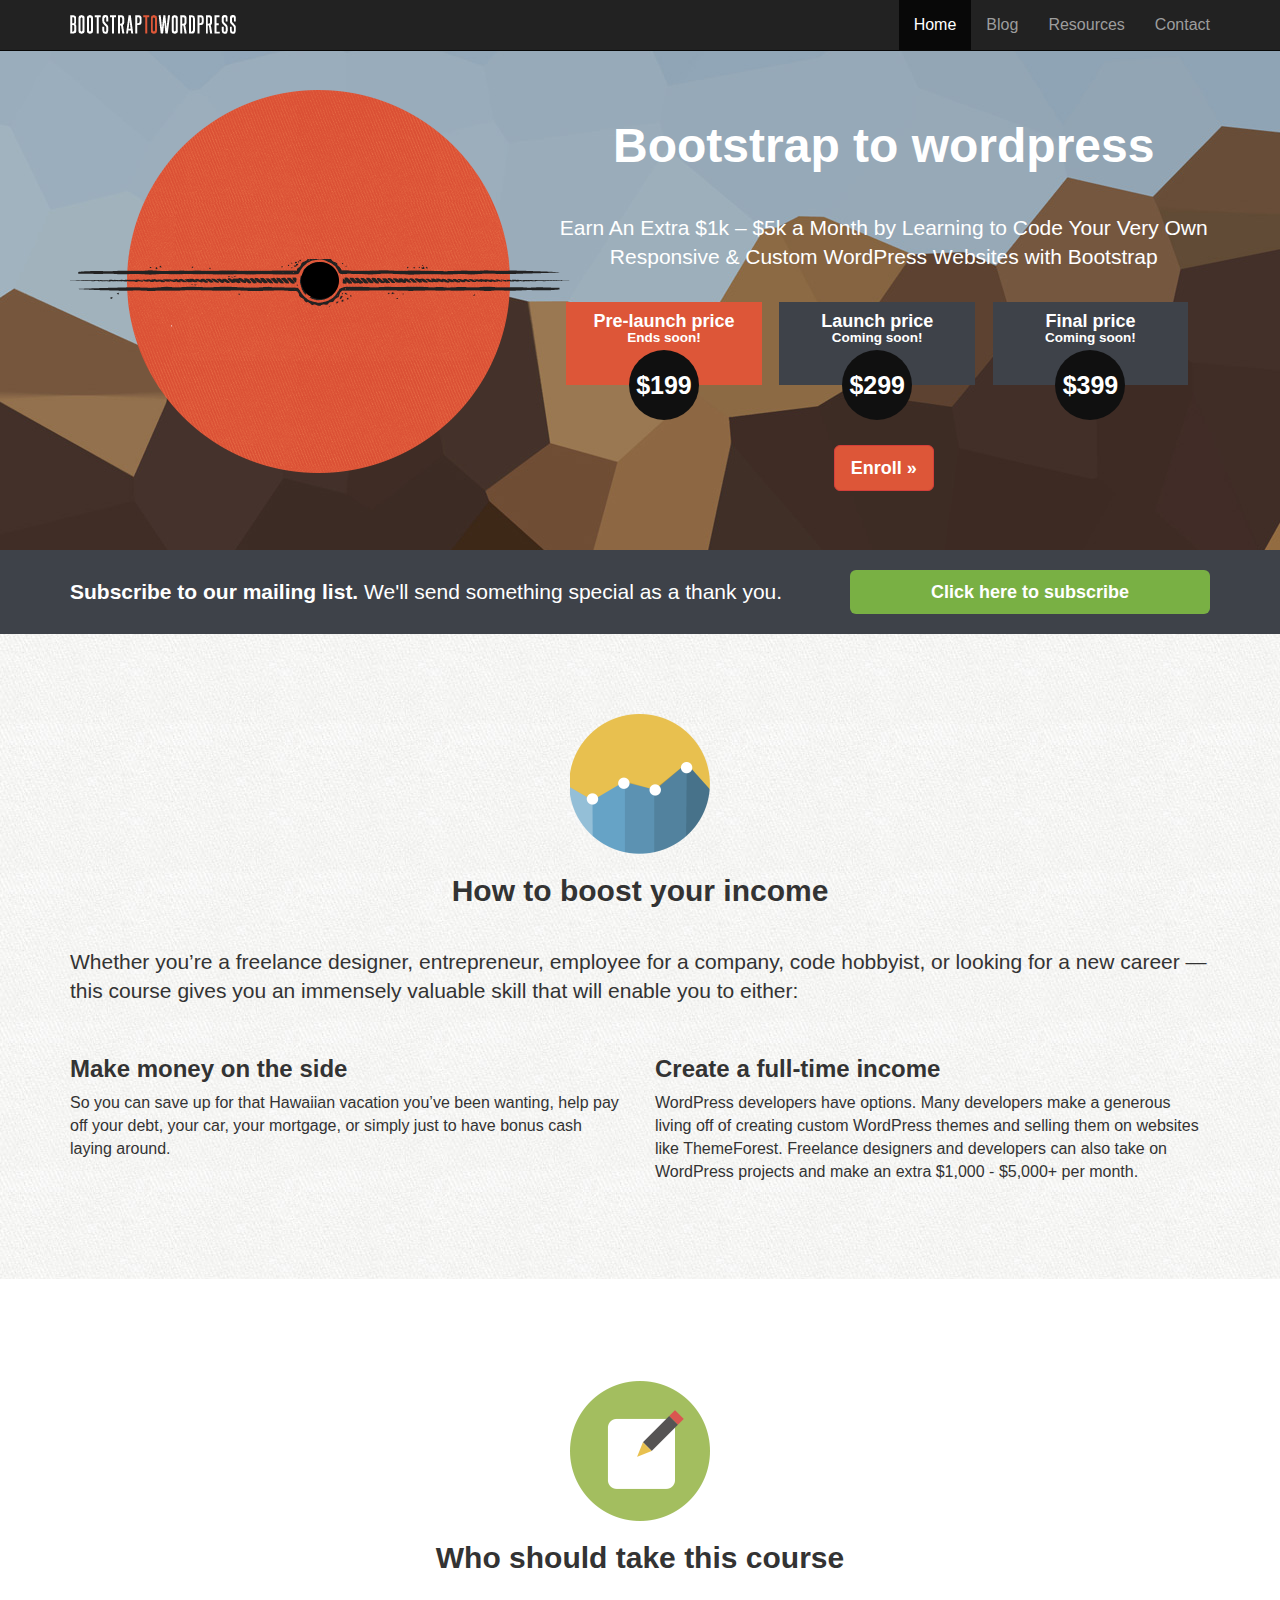
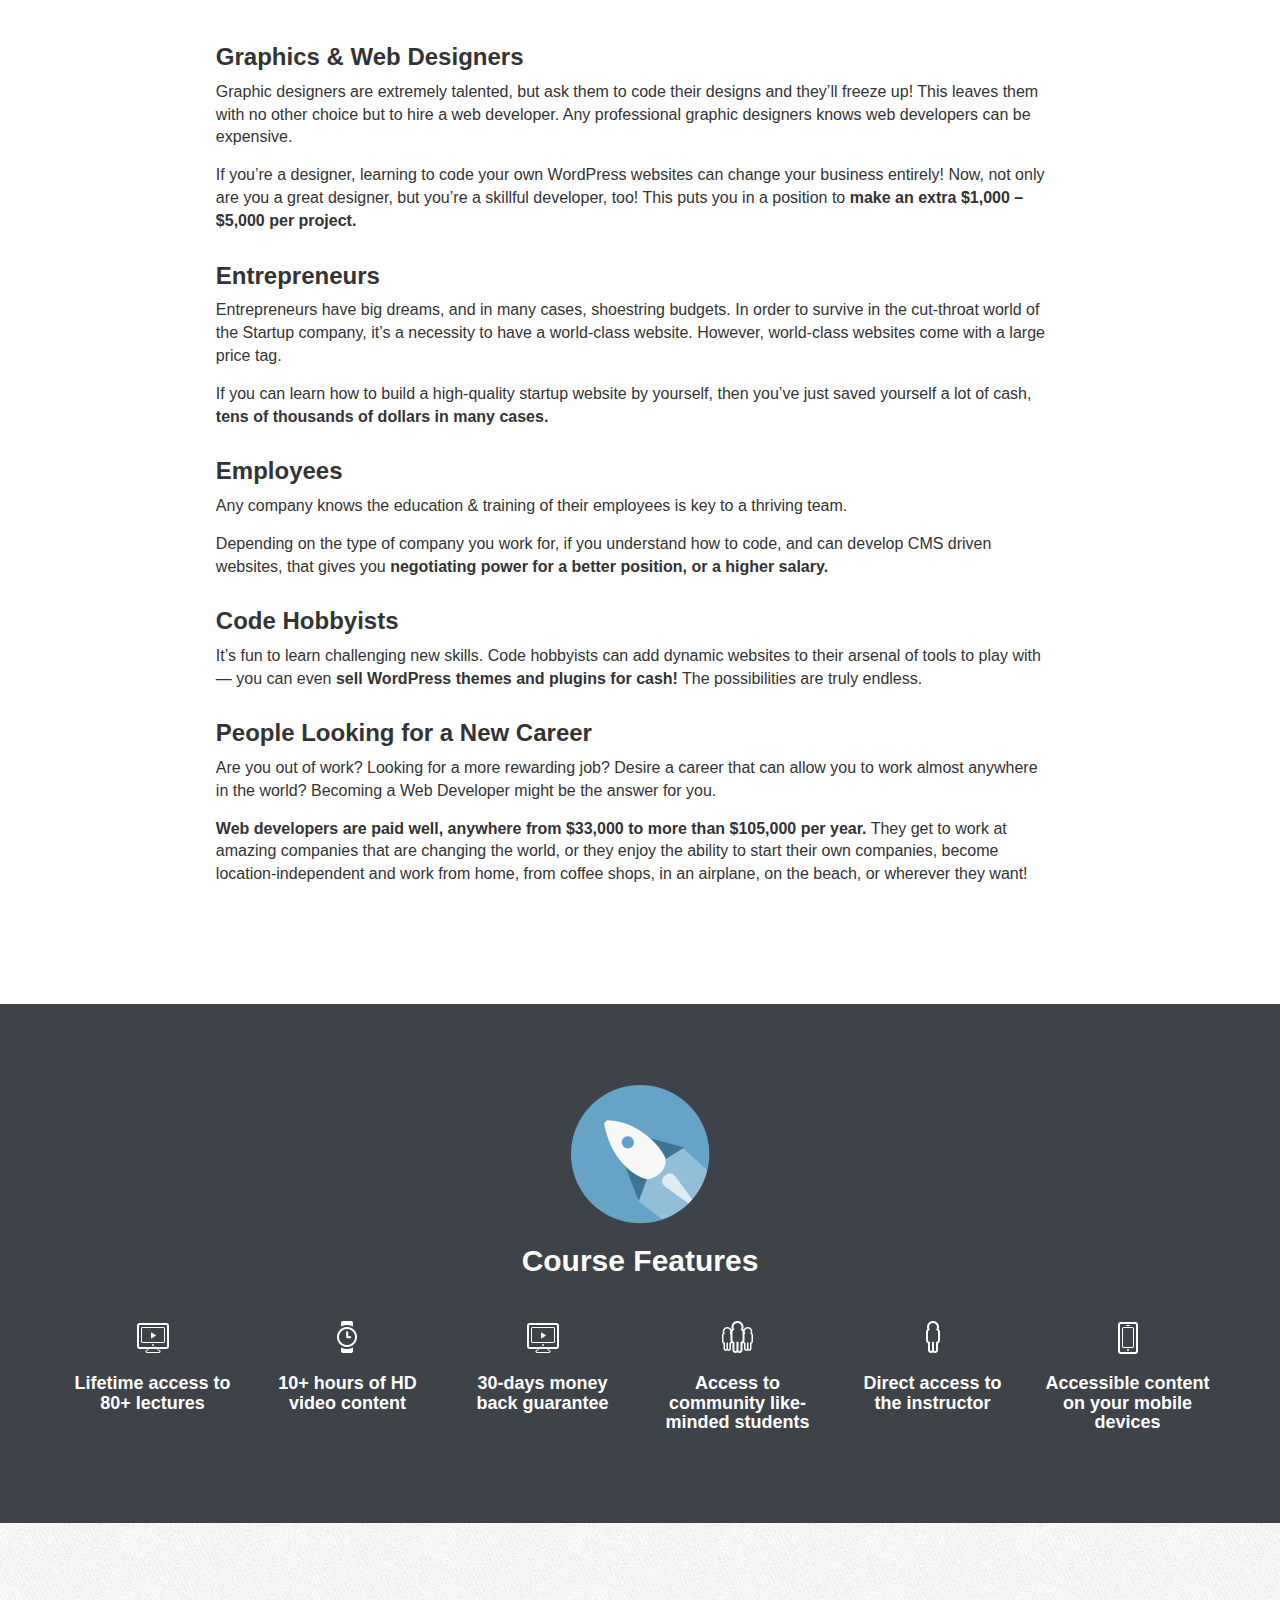
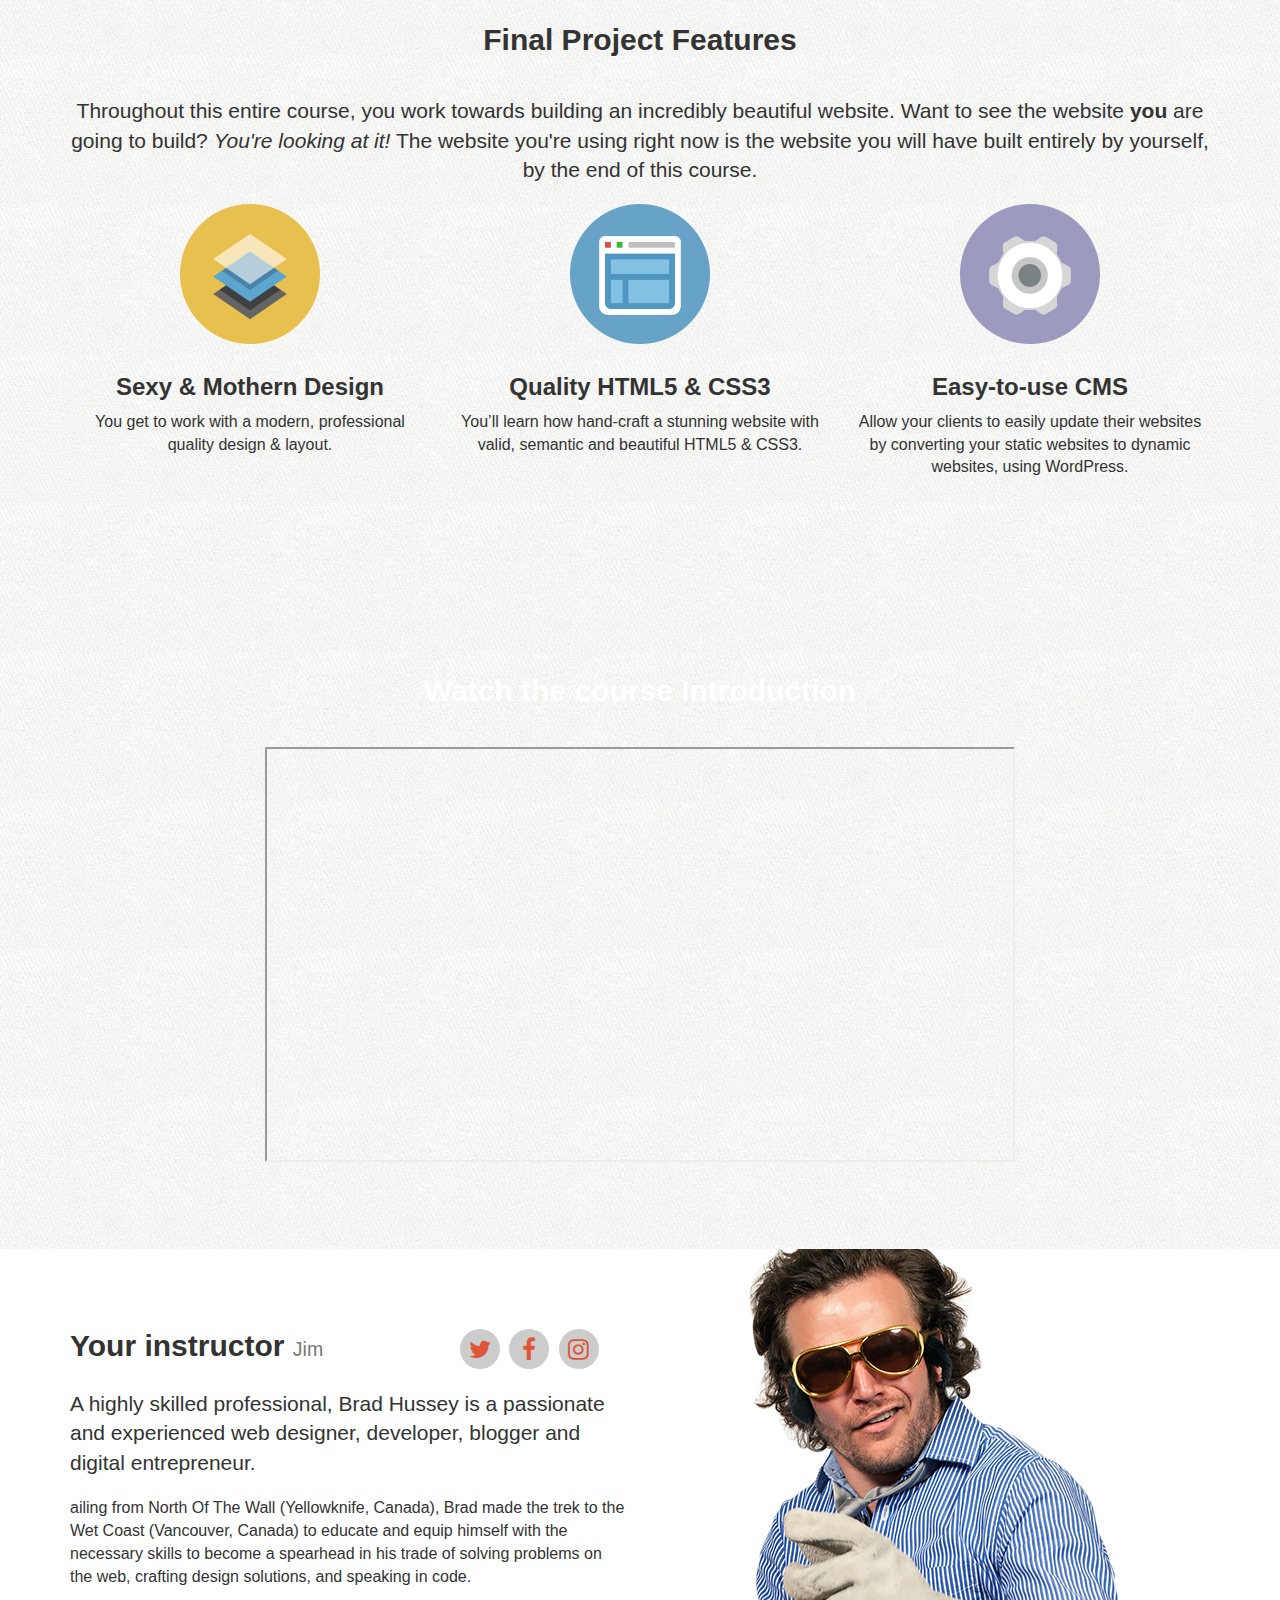
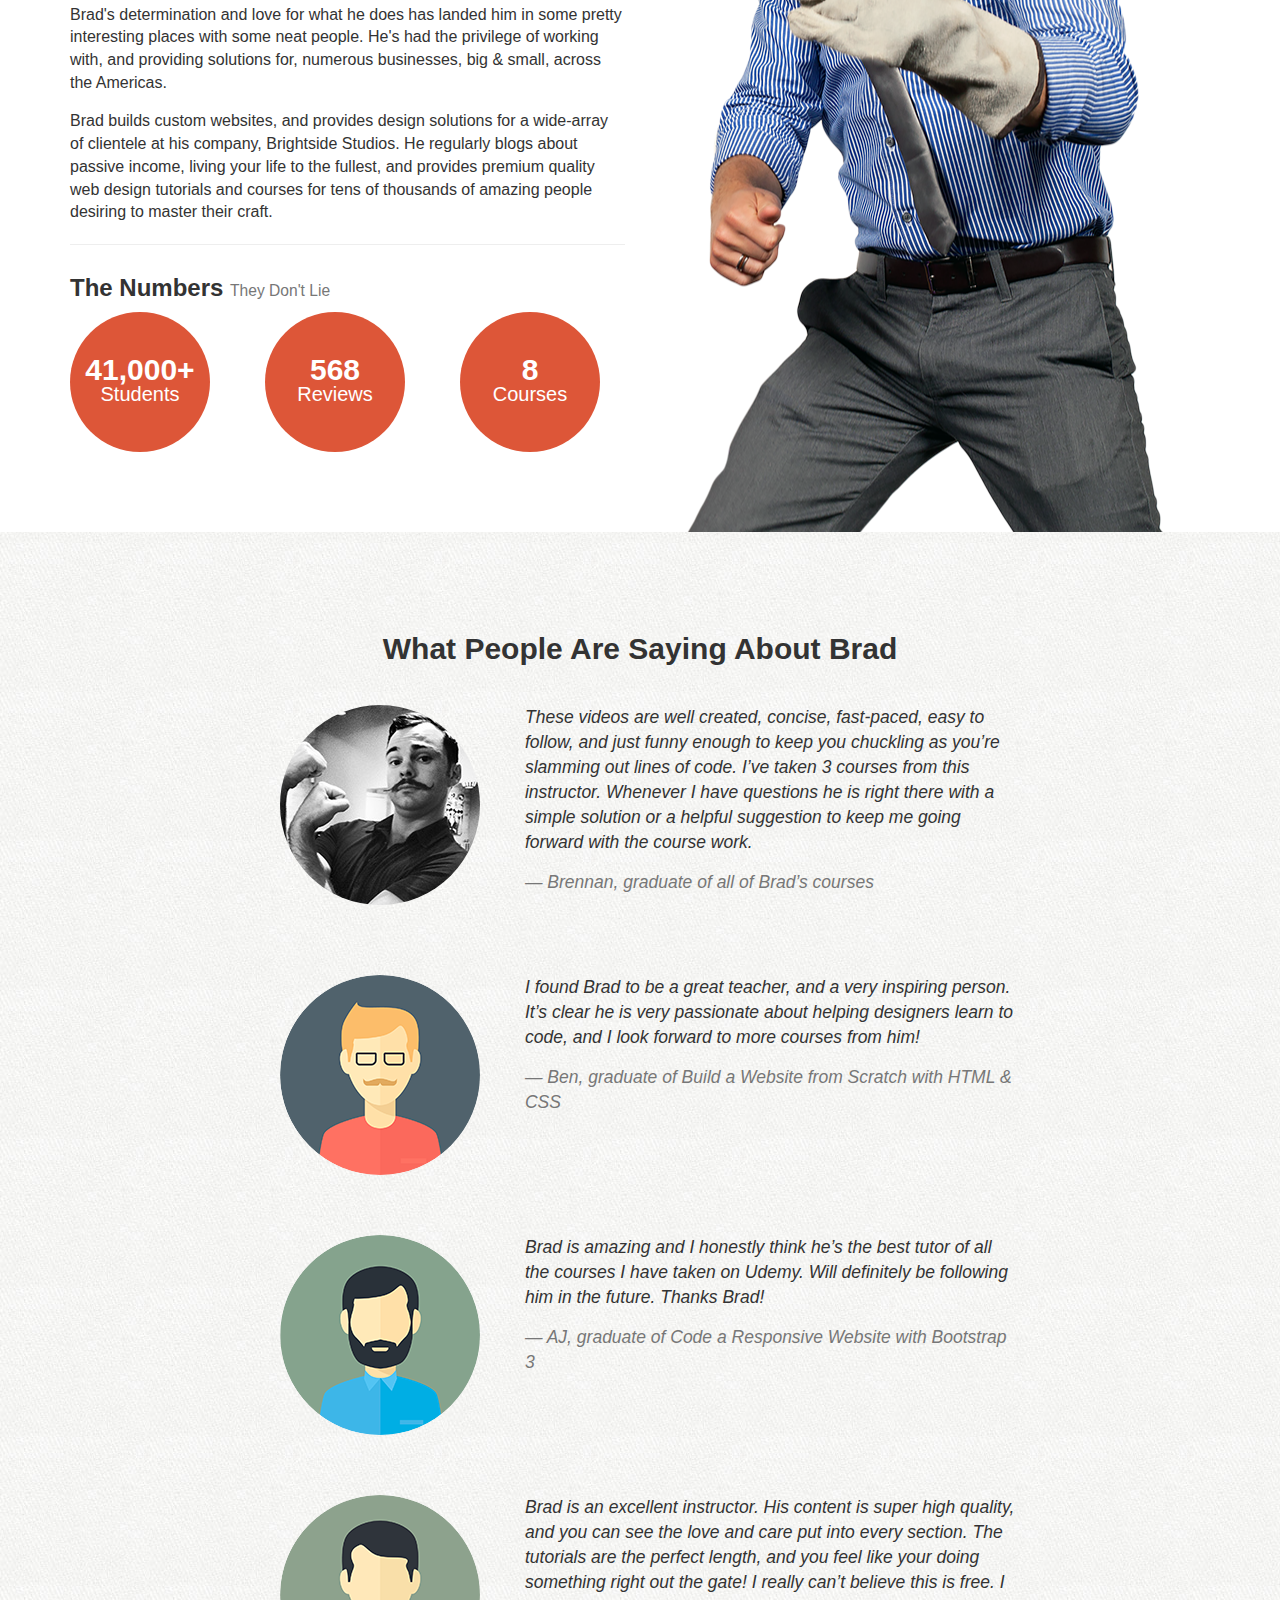
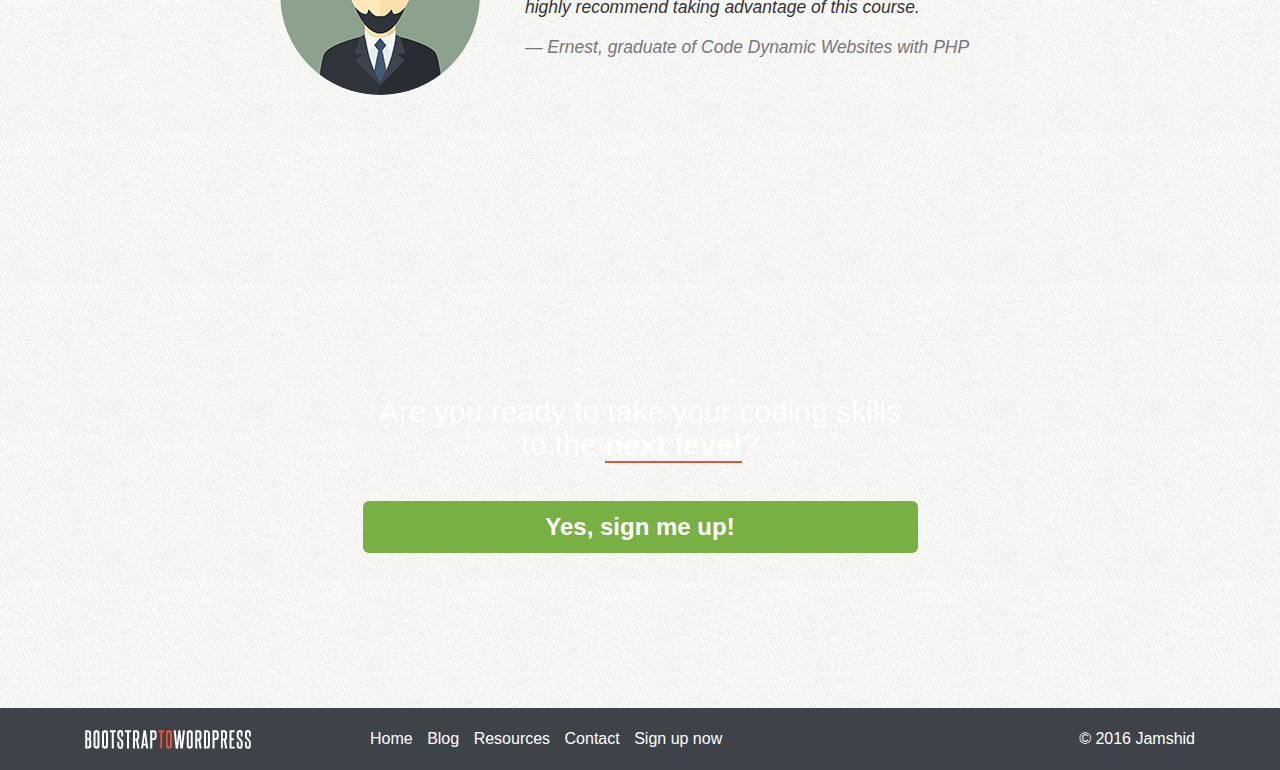
<file: index.html>
<!DOCTYPE html>
<html lang="en">
<head>
	<meta charset="UTF-8">
	<meta http-equiv="Content-Type" content="text/html; charset=UTF-8">
	<meta name="description" content="">
	<meta name="author" content="">
	<link rel="icon" href="img/favicon.ico">
	<title>Bootstrap to Wordpress</title>
	<link rel="stylesheet" href="assets/css/bootstrap.min.css">
	<link rel="stylesheet" href="assets/css/font-awesome.min.css">
	<link rel="stylesheet" href="assets/css/custom.css">

	<!-- HTML5 shim and Respond.js for IE8 support of HTML5 elements and media queries -->
    <!-- WARNING: Respond.js doesn't work if you view the page via file:// -->
    <!--[if lt IE 9]>
      <script src="https://oss.maxcdn.com/html5shiv/3.7.3/html5shiv.min.js"></script>
      <script src="https://oss.maxcdn.com/respond/1.4.2/respond.min.js"></script>
    <![endif]-->

</head>
<body>
	
	<header class="site-header" role="banner">    <!-- ========== HEADER =========================== -->
		<div class="navbar-wrapper"> 
			<div class="navbar navbar-inverse navbar-fixed-top" role="navigation">
				<div class="container">
					<div class="navbar-header">
						<button type="button" class="navbar-toggle" data-toggle="collapse" data-target=".navbar-collapse">
							<span class="sr-only">Toggle navigation</span>
							<span class="icon-bar"></span>
							<span class="icon-bar"></span>
							<span class="icon-bar"></span>
						</button>
						<a class="navbar-brand" href="/"><img src="assets/img/logo.png" alt="bootstrap to wordpress"></a>
					</div>  <!-- NAVBAR-HEADER -->
					<div class="navbar-collapse collapse">
						<ul class="nav navbar-nav navbar-right">
							<li class="active"><a href="/">Home</a></li>
							<li><a href="blog.html">Blog</a></li>
							<li><a href="resources.html">Resources</a></li>
							<li><a href="contact.html">Contact</a></li>
						</ul>  <!-- NAV -->
					</div>  <!-- NAVBAR-COLLAPSE -->
				</div>  <!-- CONTAINER -->
			</div>  <!-- NAVBAR -->
		</div> <!-- NAVBAR WRAPPER -->
	</header>  <!-- ========== HEADER ======= -->
		

	<section id="hero" data-type="background" data-speed="5">  <!-- ======== HERO ============================ -->
		<article>
			<div class="container clearfix">
				<div class="row">
					<div class="col-sm-5">
						<img src="assets/img/logo-badge.png" alt="bootstrap to wordpress" class="logo">
					</div>
					<div class="col-sm-7 hero-text">
						<h1>Bootstrap to wordpress</h1>
						<p class="lead">Earn An Extra $1k – $5k a Month by Learning to Code Your Very Own Responsive &amp; Custom WordPress Websites with Bootstrap</p>
						<div id="price-timeline">
							<div class="price active">
								<h4>Pre-launch price <small>Ends soon!</small></h4>
								<span>$199</span>
							</div>
							<div class="price">
								<h4>Launch price <small>Coming soon!</small></h4>
								<span>$299</span>
							</div>
							<div class="price">
								<h4>Final price <small>Coming soon!</small></h4>
								<span>$399</span>
							</div>
						</div> <!-- PRICE-TIMELINE -->
						<p><a class="btn btn-lg btn-danger" href="/" role="button">Enroll &raquo;</a></p>
					</div>
				</div>  <!-- ROW -->
			</div> <!-- CONTAINER -->
		</article>
	</section>  <!-- ======== HERO ========== -->

	<section id="optin">
		<div class="container">
			<div class="row">
				<div class="col-sm-8">
					<p class="lead"><strong>Subscribe to our mailing list.</strong> We'll send something special as a thank you.</p>
				</div>
				<div class="col-sm-4">
					<button class="btn btn-success btn-lg btn-block" data-toggle="modal" data-target="#myModal">Click here to subscribe</button>
				</div>
			</div>  <!-- ROW -->
		</div> <!-- CONTAINER -->
	</section>  <!-- ======== OPT IN SECTION ================== -->

	<section id="boost-income">
		<div class="container">
			<div class="section-header">
				<img src="assets/img/icon-boost.png" alt="chart">
				<h2>How to boost your income</h2>
			</div>  <!-- SECTION-HEADER -->
			<p class="lead">Whether you&rsquo;re a freelance designer, entrepreneur, employee for a company, code hobbyist, or looking for a new career &mdash; this course gives you an immensely valuable skill that will enable you to either:</p>
			<div class="row">
				<div class="col-sm-6">
					<h3>Make money on the side</h3>
					<p>So you can save up for that Hawaiian vacation you’ve been wanting, help pay off your debt, your car, your mortgage, or simply just to have bonus cash laying around.</p>
				</div>
				<div class="col-sm-6">
					<h3>Create a full-time income</h3>
					<p>WordPress developers have options. Many developers make a generous living off of creating custom WordPress themes and selling them on websites like ThemeForest. Freelance designers and developers can also take on WordPress projects and make an extra $1,000 - $5,000+ per month.</p>
				</div>
			</div>  <!-- ROW -->
		</div>  <!-- CONTAINER -->
	</section>  <!-- ======== BOOST YOUR INCOME ================== -->

	<section id="who-benefits">
		<dic class="container">
			<div class="section-header">
				<img src="assets/img/icon-pad.png" alt="Pad and pencil">
				<h2>Who should take this course</h2>
			</div>  <!-- SECTION-HEADER -->
			<div class="row">
				<div class="col-sm-8 col-sm-offset-2">
					<h3>Graphics &amp; Web Designers</h3>
					<p>Graphic designers are extremely talented, but ask them to code their designs and they’ll freeze up! This leaves them with no other choice but to hire a web developer. Any professional graphic designers knows web developers can be expensive.</p>
					<p>If you’re a designer, learning to code your own WordPress websites can change your business entirely! Now, not only are you a great designer, but you’re a skillful developer, too! This puts you in a position to <strong>make an extra $1,000 – $5,000 per project.</strong></p>
					<h3>Entrepreneurs</h3>
					<p>Entrepreneurs have big dreams, and in many cases, shoestring budgets. In order to survive in the cut-throat world of the Startup company, it’s a necessity to have a world-class website. However, world-class websites come with a large price tag.</p>
					<p>If you can learn how to build a high-quality startup website by yourself, then you’ve just saved yourself a lot of cash, <strong>tens of thousands of dollars in many cases.</strong></p>
					<h3>Employees</h3>
					<p>Any company knows the education &amp; training of their employees is key to a thriving team.</p>
					<p>Depending on the type of company you work for, if you understand how to code, and can develop CMS driven websites, that gives you <strong>negotiating power for a better position, or a higher salary.</strong></p>
					<h3>Code Hobbyists</h3>
					<p>It’s fun to learn challenging new skills. Code hobbyists can add dynamic websites to their arsenal of tools to play with — you can even <strong>sell WordPress themes and plugins for cash!</strong> The possibilities are truly endless.</p>
					<h3>People Looking for a New Career</h3>
					<p>Are you out of work? Looking for a more rewarding job? Desire a career that can allow you to work almost anywhere in the world? Becoming a Web Developer might be the answer for you.</p>
					<p><strong>Web developers are paid well, anywhere from $33,000 to more than $105,000 per year.</strong> They get to work at amazing companies that are changing the world, or they enjoy the ability to start their own companies, become location-independent and work from home, from coffee shops, in an airplane, on the beach, or wherever they want!</p>
				</div>
			</div>  <!-- ROW -->
		</dic> <!-- CONTAINER -->
	</section>  <!-- ======== WHO BENEFITS =================== -->

	<section id="course-features">
		<div class="container">
			<div class="section-header">
				<img src="assets/img/icon-rocket.png" alt="Rocket">
				<h2>Course Features</h2>
			</div>  <!-- SECTION-HEADER -->
			<div class="row">
				<div class="col-sm-2">
					<i class="ci ci-computer"></i>
					<h4>Lifetime access to 80+ lectures</h4>
				</div>
				<div class="col-sm-2">
					<i class="ci ci-watch"></i>
					<h4>10+ hours of HD video content</h4>
				</div>
				<div class="col-sm-2">
					<i class="ci ci-calendar"></i>
					<h4>30-days money back guarantee</h4>
				</div>
				<div class="col-sm-2">
					<i class="ci ci-community"></i>
					<h4>Access to community like-minded students</h4>
				</div>
				<div class="col-sm-2">
					<i class="ci ci-instructor"></i>
					<h4>Direct access to the instructor</h4>
				</div>
				<div class="col-sm-2">
					<i class="ci ci-device"></i>
					<h4>Accessible content on your mobile devices</h4>
				</div>
			</div>
		</div>  <!-- CONTAINER -->
	</section>  <!-- ======== COURSE FEATURE  ==================== -->

	<section id="project-features">
		<div class="container">
			<h2>Final Project Features</h2>
			<p class="lead">Throughout this entire course, you work towards building an incredibly beautiful website. Want to see the website <strong>you</strong> are going to build? <em>You're looking at it!</em> The website you're using right now is the website you will have built entirely by yourself, by the end of this course.</p>
			<div class="row">
				<div class="col-sm-4">
					<img src="assets/img/icon-design.png" alt="Design">
					<h3>Sexy &amp; Mothern Design</h3>
					<p>You get to work with a modern, professional quality design &amp; layout.</p>
				</div>
				<div class="col-sm-4">
					<img src="assets/img/icon-code.png" alt="Design">
					<h3>Quality HTML5 &amp; CSS3</h3>
					<p>You’ll learn how hand-craft a stunning website with valid, semantic and beautiful HTML5 &amp; CSS3.</p>
				</div>
				<div class="col-sm-4">
					<img src="assets/img/icon-cms.png" alt="Design">
					<h3>Easy-to-use CMS</h3>
					<p>Allow your clients to easily update their websites by converting your static websites to dynamic websites, using WordPress.</p>
				</div>
			</div>
		</div>
	</section>  <!-- ======== PROJECT FEATURE  ===================== -->

	<section id="featurette">
		<div class="container">
			<div class="row">
				<div class="col-sm-8 col-sm-offset-2">
					<h2>Watch the course Introduction</h2>
					<!-- <style>.h_iframe-aparat_embed_frame{position:relative;} .h_iframe-aparat_embed_frame .ratio {display:block;width:100%;height:auto;} .h_iframe-aparat_embed_frame iframe {position:absolute;top:0;left:0;width:100%; height:100%;}</style><div class="h_iframe-aparat_embed_frame"> <span style="display: block;padding-top: 57%"></span><iframe src="https://www.aparat.com/video/video/embed/videohash/U71wY/vt/frame" allowFullScreen="true" webkitallowfullscreen="true" mozallowfullscreen="true" ></iframe></div> -->
					<iframe src="https://www.aparat.com/video/video/embed/videohash/U71wY/vt/frame" height="415" width="100%" allowFullScreen="true" webkitallowfullscreen="true" mozallowfullscreen="true" ></iframe>
				</div>
			</div>	<!-- ROW -->
		</div>  <!-- CONTAINER -->
	</section>  <!-- ======== VIDEO FEATURETTE  ===================== -->

	<section id="instructor">
		<div class="container">
			<div class="row">
				<div class="col-sm-8 col-md-6">
					<div class="row">
						<div class="col-sm-8">
							<h2>Your instructor <small>Jim</small></h2>
						</div>
						<div class="col-sm-4">
							<a href="https:twitter.com/jamshidajam" target="_blank" class="badge social twitter"><i class="fa fa-twitter"></i></a>
							<a href="https:facebook.com/jamshid.ajam" target="_blank" class="badge social facebook"><i class="fa fa-facebook"></i></a>
							<a href="https:instagram.com/jamshid.ajam" target="_blank" class="badge social instagram"><i class="fa fa-instagram"></i></a>
						</div>
					</div>  <!-- ROW -->
					<p class="lead">A highly skilled professional, Brad Hussey is a passionate and experienced web designer, developer, blogger and digital entrepreneur.</p>
					<p>ailing from North Of The Wall (Yellowknife, Canada), Brad made the trek to the Wet Coast (Vancouver, Canada) to educate and equip himself with the necessary skills to become a spearhead in his trade of solving problems on the web, crafting design solutions, and speaking in code.</p>
					<p>Brad's determination and love for what he does has landed him in some pretty interesting places with some neat people. He's had the privilege of working with, and providing solutions for, numerous businesses, big &amp; small, across the Americas.</p>
					<p>Brad builds custom websites, and provides design solutions for a wide-array of clientele at his company, Brightside Studios. He regularly blogs about passive income, living your life to the fullest, and provides premium quality web design tutorials and courses for tens of thousands of amazing people desiring to master their craft.</p>
					<hr>
					<h3>The Numbers <small>They Don't Lie</small></h3>
					<div class="row">
						<div class="col-xs-4">
							<div class="num">
								<div class="num-content">
									41,000+ <span>Students</span>
								</div> <!-- NUM-CONTENT -->
							</div> <!-- NUM -->
						</div>
						<div class="col-xs-4">
							<div class="num">
								<div class="num-content">
									568 <span>Reviews</span>
								</div> <!-- NUM-CONTENT -->
							</div> <!-- NUM -->
						</div>
						<div class="col-xs-4">
							<div class="num">
								<div class="num-content">
									8 <span>Courses</span>
								</div> <!-- NUM-CONTENT -->
							</div> <!-- NUM -->
						</div>
					</div>  <!-- ROW -->
				</div>
			</div> <!-- ROW -->
		</div> <!-- CONTAINER -->
	</section>  <!-- ======== INSTRUCTOR  ===================== -->
	
	<section id="kudos">
		<div class="container">
			<div class="row">
				<div class="col-sm-8 col-sm-offset-2">
					<h2>What People Are Saying About Brad</h2>
					<div class="row testimonial">
						<div class="col-sm-4">
							<img src="assets/img/brennan.jpg" alt="Brennan">
						</div>
						<div class="col-sm-8">
							<blockquote>
								These videos are well created, concise, fast-paced, easy to follow, and just funny enough to keep you chuckling as you’re slamming out lines of code. I’ve taken 3 courses from this instructor. Whenever I have questions he is right there with a simple solution or a helpful suggestion to keep me going forward with the course work.
								<cite>&mdash; Brennan, graduate of all of Brad’s courses</cite>
							</blockquote>
						</div>
					</div>	<!-- ROW TESTIMONIAL -->
					<div class="row testimonial">
						<div class="col-sm-4">
							<img src="assets/img/ben.png" alt="Ben">
						</div>
						<div class="col-sm-8">
							<blockquote>
								I found Brad to be a great teacher, and a very inspiring person. It’s clear he is very passionate about helping designers learn to code, and I look forward to more courses from him!
								<cite>&mdash; Ben, graduate of Build a Website from Scratch with HTML &amp; CSS</cite>
							</blockquote>
						</div>
					</div>	<!-- ROW TESTIMONIAL -->
					<div class="row testimonial">
						<div class="col-sm-4">
							<img src="assets/img/aj.png" alt="AJ">
						</div>
						<div class="col-sm-8">
							<blockquote>
								Brad is amazing and I honestly think he’s the best tutor of all the courses I have taken on Udemy. Will definitely be following him in the future. Thanks Brad!
								<cite>&mdash; AJ, graduate of Code a Responsive Website with Bootstrap 3</cite>
							</blockquote>
						</div>
					</div>	<!-- ROW TESTIMONIAL -->
					<div class="row testimonial">
						<div class="col-sm-4">
							<img src="assets/img/ernest.png" alt="Ernest">
						</div>
						<div class="col-sm-8">
							<blockquote>
								Brad is an excellent instructor. His content is super high quality, and you can see the love and care put into every section. The tutorials are the perfect length, and you feel like your doing something right out the gate! I really can’t believe this is free. I highly recommend taking advantage of this course.
								<cite>&mdash; Ernest, graduate of Code Dynamic Websites with PHP</cite>
							</blockquote>
						</div>
					</div>	<!-- ROW TESTIMONIAL -->
				</div>
			</div>  <!-- ROW -->
		</div>  <!-- CONTAINER -->
	</section>  <!-- ======== TESTIMONIALS  ===================== -->
	
	<section id="signup" data-type="background" data-speed="4">
		<div class="container">
			<div class="row">
				<div class="col-sm-6 col-sm-offset-3">
					<h2>Are you ready to take your coding skills to the <strong>next level</strong>?</h2>
					<p><a href="#" class="btn btn-success btn-lg btn-block">Yes, sign me up!</a></p>
				</div>
			</div>  <!-- ROW -->
		</div>  <!-- CONTAINER -->
	</section>  <!-- ======== SIGN UP SECTION  ===================== -->

	<footer>
		<div class="container">
			<div class="col-sm-3">
				<p><a href="/"><img src="assets/img/logo.png" alt="BTStoWP"></a></p>
			</div>
			<div class="col-sm-6">
				<nav>
					<ul class="list-unstyled list-inline">
						<li class="active"><a href="/">Home</a></li>
						<li><a href="blog.html">Blog</a></li>
						<li><a href="resources.html">Resources</a></li>
						<li><a href="contact.html">Contact</a></li>
						<li class="signup-link"><a href="">Sign up now</a></li>
					</ul>
				</nav>
			</div>
			<div class="col-sm-3">
				<p class="pull-right">&copy; 2016 Jamshid</p>
			</div>
		</div>  <!-- CONTAINER -->
	</footer>   <!-- ========= FOOTER ==================== -->

	<div class="modal fade" id="myModal">
		<div class="modal-dialog">
			<div class="modal-content">
				<div class="modal-header">
					<button type="button" class="close" data-dismiss="modal">
						<span aria-hidden="true">&times;</span><span class="sr-only">Close</span>
					</button>
					<h4 class="modal-title" id="myModalLabel"><i class="fa fa-envelope"></i> Subscribe to our mailing list</h4>
				</div>  <!-- MODAL-HEADER -->
				<div class="modal-body">
					<p>Simply enter you name and email! As a thank you for joining us, we're going to give you one of our best selling courses, <em>for free!</em></p>
					<form class="form-inline" role="form">
						<div class="form-group">
							<label for="subscribe-name" class="sr-only">Your first name</label>
							<input type="text" class="form-control" id="subscribe-name" placeholder="Your first name">
						</div>
						<div class="form-group">
							<label for="subscribe-email" class="sr-only">Your first email</label>
							<input type="text" class="form-control" id="subscribe-email" placeholder="Your first email">
						</div>
						<input type="submit" class="btn-danger" value="Subscribe!">
					</form>
					<hr>
					<p><small>By providing your email you consent to receiving occasional promotional emails &amp; newsletters. <br>No spam. We respect your privacy &amp; you may unsubscribe at any time.</small></p>
				</div>   <!-- MODAL-BODY -->
			</div>  <!-- MODAL-CONTENT -->
		</div>  <!-- MODAL-DIALOG -->
	</div>  <!-- ========= MODAL ==================== -->


	<script src="assets/js/jquery-3.1.1.min.js"></script>
	<script src="assets/js/bootstrap.min.js"></script>
	<script src="js/main.js"></script>

</body>
</html>
</file>
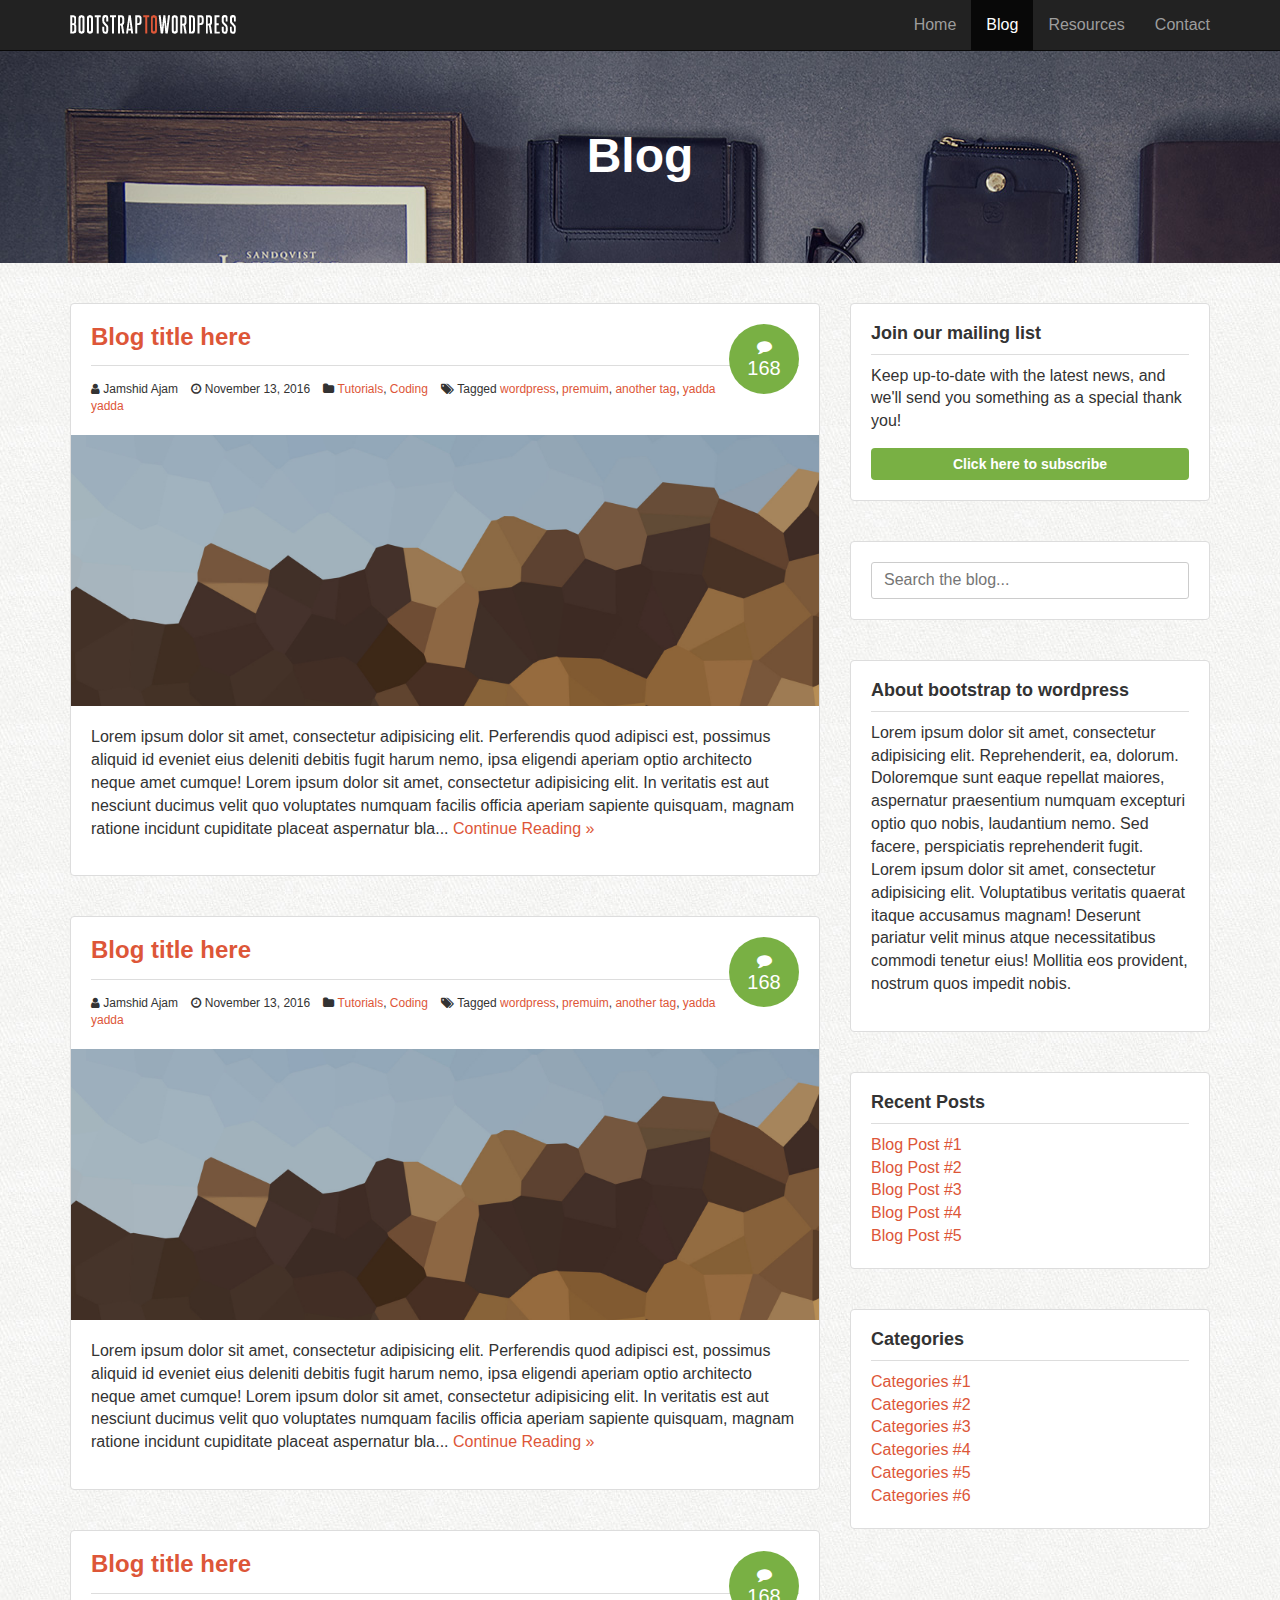
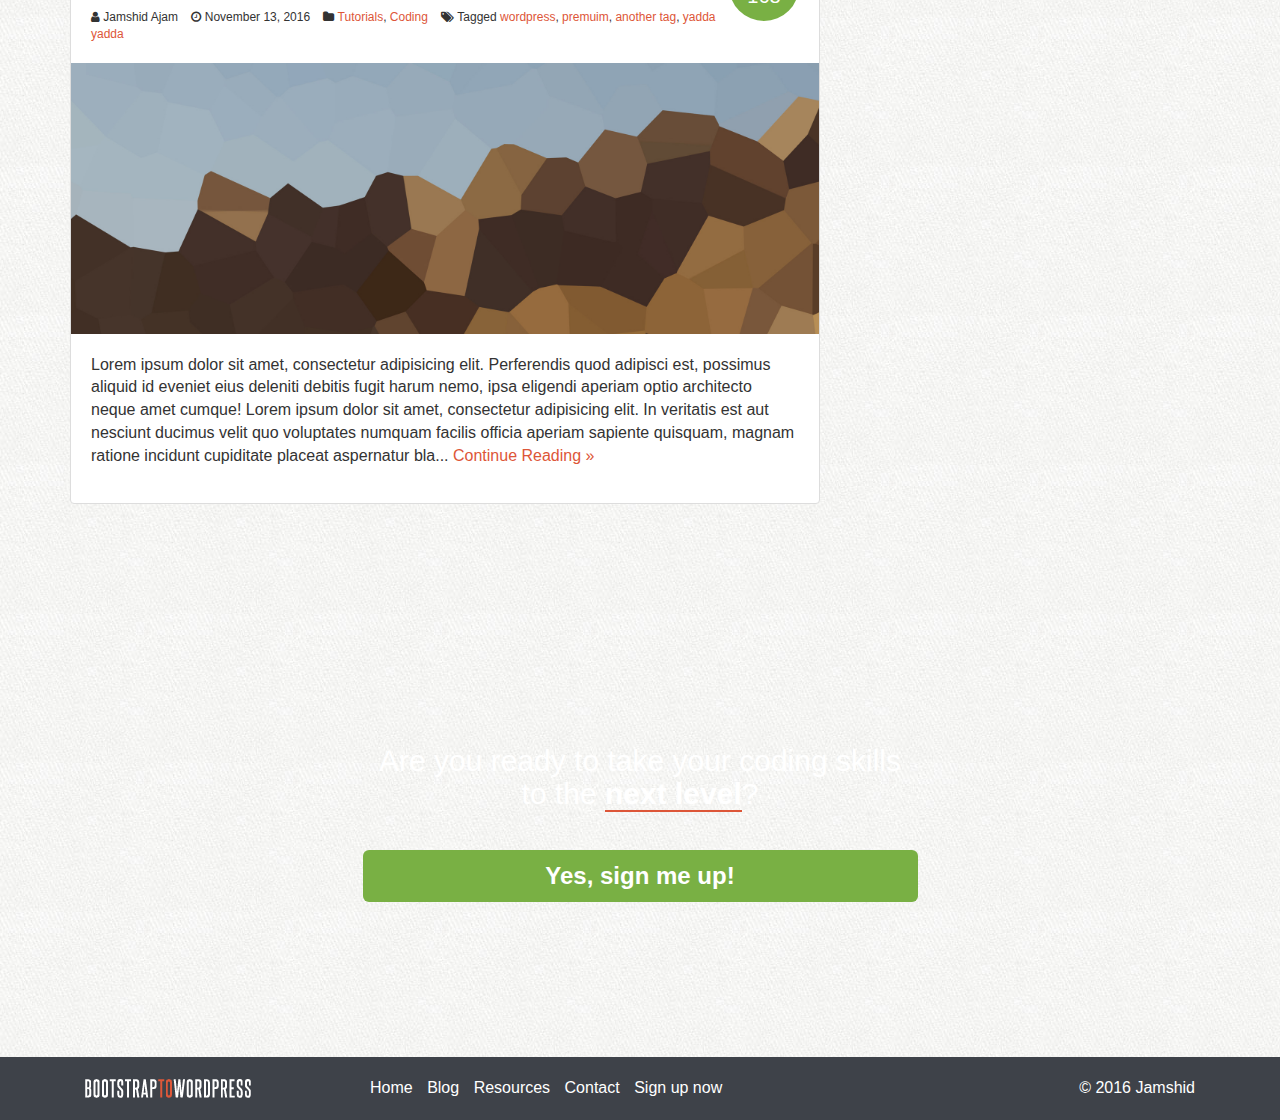
<file: blog.html>
<!DOCTYPE html>
<html lang="en">
<head>
	<meta charset="UTF-8">
	<meta http-equiv="Content-Type" content="text/html; charset=UTF-8">
	<meta name="description" content="">
	<meta name="author" content="">
	<link rel="icon" href="img/favicon.ico">
	<title>Blog | Bootstrap to Wordpress</title>
	<link rel="stylesheet" href="assets/css/bootstrap.min.css">
	<link rel="stylesheet" href="assets/css/font-awesome.min.css">
	<link rel="stylesheet" href="assets/css/custom.css">

	<!-- HTML5 shim and Respond.js for IE8 support of HTML5 elements and media queries -->
    <!-- WARNING: Respond.js doesn't work if you view the page via file:// -->
    <!--[if lt IE 9]>
      <script src="https://oss.maxcdn.com/html5shiv/3.7.3/html5shiv.min.js"></script>
      <script src="https://oss.maxcdn.com/respond/1.4.2/respond.min.js"></script>
    <![endif]-->

</head>
<body class="blog">
	
	<header class="site-header" role="banner">    <!-- ========== HEADER =========================== -->
		<div class="navbar-wrapper"> 
			<div class="navbar navbar-inverse navbar-fixed-top" role="navigation">
				<div class="container">
					<div class="navbar-header">
						<button type="button" class="navbar-toggle" data-toggle="collapse" data-target=".navbar-collapse">
							<span class="sr-only">Toggle navigation</span>
							<span class="icon-bar"></span>
							<span class="icon-bar"></span>
							<span class="icon-bar"></span>
						</button>
						<a class="navbar-brand" href="/"><img src="assets/img/logo.png" alt="bootstrap to wordpress"></a>
					</div>  <!-- NAVBAR-HEADER -->
					<div class="navbar-collapse collapse">
						<ul class="nav navbar-nav navbar-right">
							<li><a href="/">Home</a></li>
							<li class="active"><a href="blog.html">Blog</a></li>
							<li><a href="resources.html">Resources</a></li>
							<li><a href="contact.html">Contact</a></li>
						</ul>  <!-- NAV -->
					</div>  <!-- NAVBAR-COLLAPSE -->
				</div>  <!-- CONTAINER -->
			</div>  <!-- NAVBAR -->
		</div> <!-- NAVBAR WRAPPER -->
	</header>  <!-- ========== HEADER ======= -->


	<section class="feature-image feature-image-default-alt" data-type="background" data-speed="2">
		<h1 class="page-title">Blog</h1>
	</section>  <!-- SECTION -->

	<!-- ======== BLOG CONTENT ======== -->
	<div class="container">
		<div class="row" id="primary">
			<main id="content" class="col-sm-8" role="main">
				<article class="post">
					<header>
						<h3><a href="post.html">Blog title here</a></h3>
						<div class="post-details">
							<i class="fa fa-user"></i> Jamshid Ajam
							<i class="fa fa-clock-o"></i> <time>November 13, 2016</time>
							<i class="fa fa-folder"></i> <a href="">Tutorials</a>, <a href="">Coding</a>
							<i class="fa fa-tags"></i> Tagged <a href="">wordpress</a>, <a href="">premuim</a>, <a href="">another tag</a>, <a href="">yadda yadda</a>
							<div class="post-comments-badge">
								<a href=""><i class="fa fa-comment"></i> 168</a>
							</div>  <!-- POST-COMMENT-PADGE -->
						</div>  <!-- POST-DETAILS -->
					</header>
					<div class="post-image">
						<img src="assets/img/hero-bg.jpg" alt="Hero image">
					</div> <!-- POST-IMAGE -->
					<div class="post-excerpt">
						<p>Lorem ipsum dolor sit amet, consectetur adipisicing elit. Perferendis quod adipisci est, possimus aliquid id eveniet eius deleniti debitis fugit harum nemo, ipsa eligendi aperiam optio architecto neque amet cumque! Lorem ipsum dolor sit amet, consectetur adipisicing elit. In veritatis est aut nesciunt ducimus velit quo voluptates numquam facilis officia aperiam sapiente quisquam, magnam ratione incidunt cupiditate placeat aspernatur bla... <a href="post.html">Continue Reading &raquo;</a></p>
					</div>  <!-- POST-EXCERPT -->
				</article>

				<article class="post">
					<header>
						<h3><a href="post.html">Blog title here</a></h3>
						<div class="post-details">
							<i class="fa fa-user"></i> Jamshid Ajam
							<i class="fa fa-clock-o"></i> <time>November 13, 2016</time>
							<i class="fa fa-folder"></i> <a href="">Tutorials</a>, <a href="">Coding</a>
							<i class="fa fa-tags"></i> Tagged <a href="">wordpress</a>, <a href="">premuim</a>, <a href="">another tag</a>, <a href="">yadda yadda</a>
							<div class="post-comments-badge">
								<a href=""><i class="fa fa-comment"></i> 168</a>
							</div>  <!-- POST-COMMENT-PADGE -->
						</div>  <!-- POST-DETAILS -->
					</header>
					<div class="post-image">
						<img src="img/hero-bg.jpg" alt="Hero image">
					</div> <!-- POST-IMAGE -->
					<div class="post-excerpt">
						<p>Lorem ipsum dolor sit amet, consectetur adipisicing elit. Perferendis quod adipisci est, possimus aliquid id eveniet eius deleniti debitis fugit harum nemo, ipsa eligendi aperiam optio architecto neque amet cumque! Lorem ipsum dolor sit amet, consectetur adipisicing elit. In veritatis est aut nesciunt ducimus velit quo voluptates numquam facilis officia aperiam sapiente quisquam, magnam ratione incidunt cupiditate placeat aspernatur bla... <a href="post.html">Continue Reading &raquo;</a></p>
					</div>  <!-- POST-EXCERPT -->
				</article>

				<article class="post">
					<header>
						<h3><a href="post.html">Blog title here</a></h3>
						<div class="post-details">
							<i class="fa fa-user"></i> Jamshid Ajam
							<i class="fa fa-clock-o"></i> <time>November 13, 2016</time>
							<i class="fa fa-folder"></i> <a href="">Tutorials</a>, <a href="">Coding</a>
							<i class="fa fa-tags"></i> Tagged <a href="">wordpress</a>, <a href="">premuim</a>, <a href="">another tag</a>, <a href="">yadda yadda</a>
							<div class="post-comments-badge">
								<a href=""><i class="fa fa-comment"></i> 168</a>
							</div>  <!-- POST-COMMENT-PADGE -->
						</div>  <!-- POST-DETAILS -->
					</header>
					<div class="post-image">
						<img src="assets/img/hero-bg.jpg" alt="Hero image">
					</div> <!-- POST-IMAGE -->
					<div class="post-excerpt">
						<p>Lorem ipsum dolor sit amet, consectetur adipisicing elit. Perferendis quod adipisci est, possimus aliquid id eveniet eius deleniti debitis fugit harum nemo, ipsa eligendi aperiam optio architecto neque amet cumque! Lorem ipsum dolor sit amet, consectetur adipisicing elit. In veritatis est aut nesciunt ducimus velit quo voluptates numquam facilis officia aperiam sapiente quisquam, magnam ratione incidunt cupiditate placeat aspernatur bla... <a href="post.html">Continue Reading &raquo;</a></p>
					</div>  <!-- POST-EXCERPT -->
				</article>
				
			</main>
				
			<!-- ================= SIDEBAR ================ -->
			<aside class="col-sm-4">
				<div class="widget">
					<h4>Join our mailing list</h4>
					<p>Keep up-to-date with the latest news, and we'll send you something as a special thank you!</p>
					<button class="btn btn-success btn-block" data-toggle="modal" data-target="#myModal">Click here to subscribe</button>
				</div>
				<div class="widget">
					<form role="form" class="search-form">
						<label for="sidebar-search" class="sr-only">Search the blog</label>
						<input type="text" placeholder="Search the blog..." id="sidebar-search">
					</form>
				</div>
				<div class="widget">
					<h4>About bootstrap to wordpress</h4>
					<p>Lorem ipsum dolor sit amet, consectetur adipisicing elit. Reprehenderit, ea, dolorum. Doloremque sunt eaque repellat maiores, aspernatur praesentium numquam excepturi optio quo nobis, laudantium nemo. Sed facere, perspiciatis reprehenderit fugit. Lorem ipsum dolor sit amet, consectetur adipisicing elit. Voluptatibus veritatis quaerat itaque accusamus magnam! Deserunt pariatur velit minus atque necessitatibus commodi tenetur eius! Mollitia eos provident, nostrum quos impedit nobis.</p>
				</div>
				<div class="widget">
					<h4>Recent Posts</h4>
					<ul>
						<li><a href="">Blog Post #1</a></li>
						<li><a href="">Blog Post #2</a></li>
						<li><a href="">Blog Post #3</a></li>
						<li><a href="">Blog Post #4</a></li>
						<li><a href="">Blog Post #5</a></li>
					</ul>
				</div>
				<div class="widget">
					<h4>Categories</h4>
					<ul>
						<li><a href="">Categories #1</a></li>
						<li><a href="">Categories #2</a></li>
						<li><a href="">Categories #3</a></li>
						<li><a href="">Categories #4</a></li>
						<li><a href="">Categories #5</a></li>
						<li><a href="">Categories #6</a></li>
					</ul>
				</div>
			</aside> 

		</div>  <!-- ROW -->
	</div>  <!-- CONTAINER -->


	<section id="signup" data-type="background" data-speed="4">
		<div class="container">
			<div class="row">
				<div class="col-sm-6 col-sm-offset-3">
					<h2>Are you ready to take your coding skills to the <strong>next level</strong>?</h2>
					<p><a href="#" class="btn btn-success btn-lg btn-block">Yes, sign me up!</a></p>
				</div>
			</div>  <!-- ROW -->
		</div>  <!-- CONTAINER -->
	</section>  <!-- ======== SIGN UP SECTION  ===================== -->

	<footer>
		<div class="container">
			<div class="col-sm-3">
				<p><a href="/"><img src="assets/img/logo.png" alt="BTStoWP"></a></p>
			</div>
			<div class="col-sm-6">
				<nav>
					<ul class="list-unstyled list-inline">
						<li><a href="/">Home</a></li>
						<li class="active"><a href="blog.html">Blog</a></li>
						<li><a href="resources.html">Resources</a></li>
						<li><a href="contact.html">Contact</a></li>
						<li class="signup-link"><a href="">Sign up now</a></li>
					</ul>
				</nav>
			</div>
			<div class="col-sm-3">
				<p class="pull-right">&copy; 2016 Jamshid</p>
			</div>
		</div>  <!-- CONTAINER -->
	</footer>   <!-- ========= FOOTER ==================== -->

	<div class="modal fade" id="myModal">
		<div class="modal-dialog">
			<div class="modal-content">
				<div class="modal-header">
					<button type="button" class="close" data-dismiss="modal">
						<span aria-hidden="true">&times;</span><span class="sr-only">Close</span>
					</button>
					<h4 class="modal-title" id="myModalLabel"><i class="fa fa-envelope"></i> Subscribe to our mailing list</h4>
				</div>  <!-- MODAL-HEADER -->
				<div class="modal-body">
					<p>Simply enter you name and email! As a thank you for joining us, we're going to give you one of our best selling courses, <em>for free!</em></p>
					<form class="form-inline" role="form">
						<div class="form-group">
							<label for="subscribe-name" class="sr-only">Your first name</label>
							<input type="text" class="form-control" id="subscribe-name" placeholder="Your first name">
						</div>
						<div class="form-group">
							<label for="subscribe-email" class="sr-only">Your first email</label>
							<input type="text" class="form-control" id="subscribe-email" placeholder="Your first email">
						</div>
						<input type="submit" class="btn-danger" value="Subscribe!">
					</form>
					<hr>
					<p><small>By providing your email you consent to receiving occasional promotional emails &amp; newsletters. <br>No spam. We respect your privacy &amp; you may unsubscribe at any time.</small></p>
				</div>   <!-- MODAL-BODY -->
			</div>  <!-- MODAL-CONTENT -->
		</div>  <!-- MODAL-DIALOG -->
	</div>  <!-- ========= MODAL ==================== -->


	<script src="assets/js/jquery-3.1.1.min.js"></script>
	<script src="assets/js/bootstrap.min.js"></script>
	<script src="js/main.js"></script>
</body>
</html>
</file>
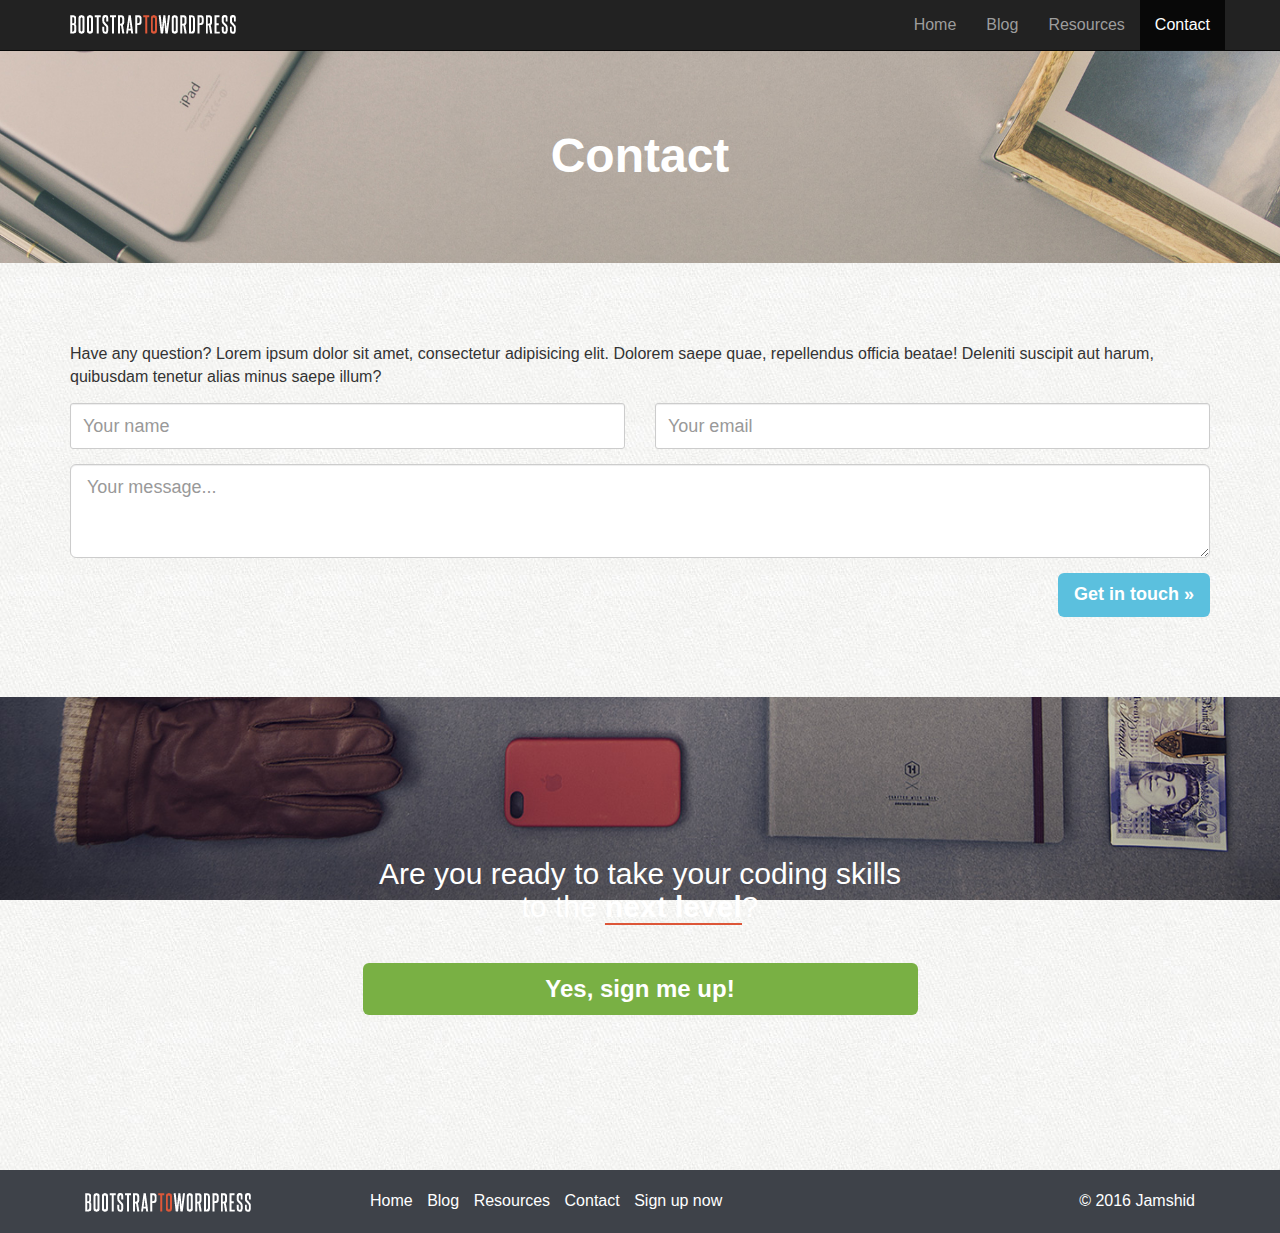
<file: contact.html>
<!DOCTYPE html>
<html lang="en">
<head>
	<meta charset="UTF-8">
	<meta http-equiv="Content-Type" content="text/html; charset=UTF-8">
	<meta name="description" content="">
	<meta name="author" content="">
	<link rel="icon" href="img/favicon.ico">
	<title>Contact | Bootstrap to Wordpress</title>
	<link rel="stylesheet" href="assets/css/bootstrap.min.css">
	<link rel="stylesheet" href="assets/css/font-awesome.min.css">
	<link rel="stylesheet" href="assets/css/custom.css">

	<!-- HTML5 shim and Respond.js for IE8 support of HTML5 elements and media queries -->
    <!-- WARNING: Respond.js doesn't work if you view the page via file:// -->
    <!--[if lt IE 9]>
      <script src="https://oss.maxcdn.com/html5shiv/3.7.3/html5shiv.min.js"></script>
      <script src="https://oss.maxcdn.com/respond/1.4.2/respond.min.js"></script>
    <![endif]-->

</head>
<body class="full-width contact">

	<header class="site-header" role="banner">    <!-- ========== HEADER =========================== -->
		<div class="navbar-wrapper"> 
			<div class="navbar navbar-inverse navbar-fixed-top" role="navigation">
				<div class="container">
					<div class="navbar-header">
						<button type="button" class="navbar-toggle" data-toggle="collapse" data-target=".navbar-collapse">
							<span class="sr-only">Toggle navigation</span>
							<span class="icon-bar"></span>
							<span class="icon-bar"></span>
							<span class="icon-bar"></span>
						</button>
						<a class="navbar-brand" href="/"><img src="assets/img/logo.png" alt="bootstrap to wordpress"></a>
					</div>  <!-- NAVBAR-HEADER -->
					<div class="navbar-collapse collapse">
						<ul class="nav navbar-nav navbar-right">
							<li><a href="/">Home</a></li>
							<li><a href="blog.html">Blog</a></li>
							<li><a href="resources.html">Resources</a></li>
							<li class="active"><a href="contact.html">Contact</a></li>
						</ul>  <!-- NAV -->
					</div>  <!-- NAVBAR-COLLAPSE -->
				</div>  <!-- CONTAINER -->
			</div>  <!-- NAVBAR -->
		</div> <!-- NAVBAR WRAPPER -->
	</header>  <!-- ========== HEADER ======= -->


	<section class="feature-image feature-image-default" data-type="background" data-speed="2">
		<h1 class="page-title">Contact</h1>
	</section>  <!-- SECTION -->


	<!-- =============== MAIN CONTENT ============== -->
	<div class="container">
		<div class="row" id="primary">
			<div id="content" class="col-sm-12">
				<section class="main-content">
					<p>Have any question? Lorem ipsum dolor sit amet, consectetur adipisicing elit. Dolorem saepe quae, repellendus officia beatae! Deleniti suscipit aut harum, quibusdam tenetur alias minus saepe illum?</p>
					<form role="form" class="clearfix">
						<div class="row">
							<div class="col-sm-6">
								<div class="form-group">
									<label for="contact-name" class="sr-only">Name</label>
									<input type="text" class="form-control input-lg" id="contact-name" placeholder="Your name">
								</div>
							</div>
							<div class="col-sm-6">
								<div class="form-group">
									<label for="contact-email" class="sr-only">Email</label>
									<input type="email" class="form-control input-lg" id="contact-email" placeholder="Your email">
								</div>
							</div>
							<div class="col-sm-12">
								<div class="form-group">
									<label for="contact-name" class="sr-only">Name</label>
									<textarea class="form-control input-lg" id="contact-words" rows="3" placeholder="Your message..."></textarea>
								</div>
							</div>
						</div> <!-- ROW -->
						<input type="submit" class="btn btn-info btn-lg pull-right" value="Get in touch &raquo">
					</form>
				</section>
			</div>  <!-- CONTENT -->
		</div>  <!-- ROW -->
	</div>  <!-- CONTAINER -->




	<section id="signup" data-type="background" data-speed="4">
		<div class="container">
			<div class="row">
				<div class="col-sm-6 col-sm-offset-3">
					<h2>Are you ready to take your coding skills to the <strong>next level</strong>?</h2>
					<p><a href="#" class="btn btn-success btn-lg btn-block">Yes, sign me up!</a></p>
				</div>
			</div>  <!-- ROW -->
		</div>  <!-- CONTAINER -->
	</section>  <!-- ======== SIGN UP SECTION  ===================== -->

	<footer>
		<div class="container">
			<div class="col-sm-3">
				<p><a href="/"><img src="assets/img/logo.png" alt="BTStoWP"></a></p>
			</div>
			<div class="col-sm-6">
				<nav>
					<ul class="list-unstyled list-inline">
						<li><a href="/">Home</a></li>
						<li><a href="blog.html">Blog</a></li>
						<li><a href="resources.html">Resources</a></li>
						<li class="active"><a href="contact.html">Contact</a></li>
						<li class="signup-link"><a href="">Sign up now</a></li>
					</ul>
				</nav>
			</div>
			<div class="col-sm-3">
				<p class="pull-right">&copy; 2016 Jamshid</p>
			</div>
		</div>  <!-- CONTAINER -->
	</footer>   <!-- ========= FOOTER ==================== -->

	<div class="modal fade" id="myModal">
		<div class="modal-dialog">
			<div class="modal-content">
				<div class="modal-header">
					<button type="button" class="close" data-dismiss="modal">
						<span aria-hidden="true">&times;</span><span class="sr-only">Close</span>
					</button>
					<h4 class="modal-title" id="myModalLabel"><i class="fa fa-envelope"></i> Subscribe to our mailing list</h4>
				</div>  <!-- MODAL-HEADER -->
				<div class="modal-body">
					<p>Simply enter you name and email! As a thank you for joining us, we're going to give you one of our best selling courses, <em>for free!</em></p>
					<form class="form-inline" role="form">
						<div class="form-group">
							<label for="subscribe-name" class="sr-only">Your first name</label>
							<input type="text" class="form-control" id="subscribe-name" placeholder="Your first name">
						</div>
						<div class="form-group">
							<label for="subscribe-email" class="sr-only">Your first email</label>
							<input type="text" class="form-control" id="subscribe-email" placeholder="Your first email">
						</div>
						<input type="submit" class="btn-danger" value="Subscribe!">
					</form>
					<hr>
					<p><small>By providing your email you consent to receiving occasional promotional emails &amp; newsletters. <br>No spam. We respect your privacy &amp; you may unsubscribe at any time.</small></p>
				</div>   <!-- MODAL-BODY -->
			</div>  <!-- MODAL-CONTENT -->
		</div>  <!-- MODAL-DIALOG -->
	</div>  <!-- ========= MODAL ==================== -->


	<script src="assets/js/jquery-3.1.1.min.js"></script>
	<script src="assets/js/bootstrap.min.js"></script>
	<script src="js/main.js"></script>
</body>
</html>
</file>
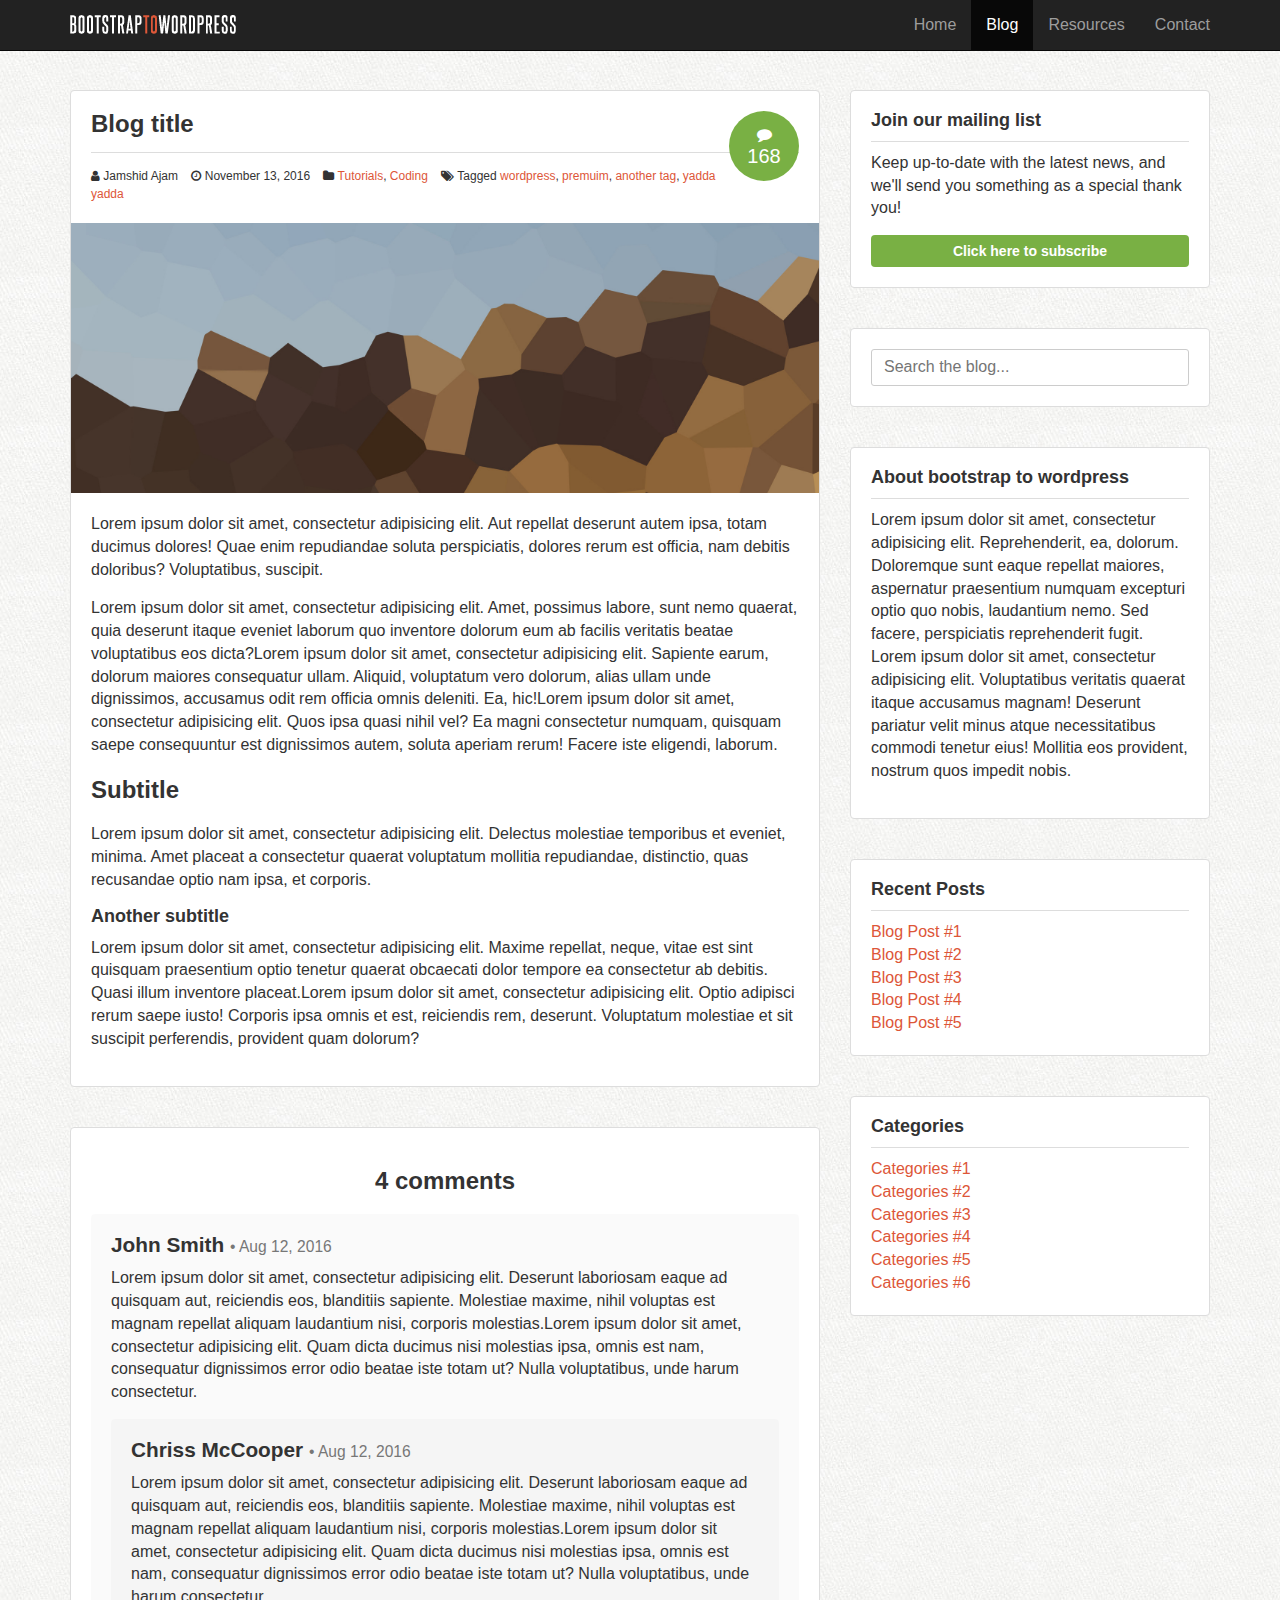
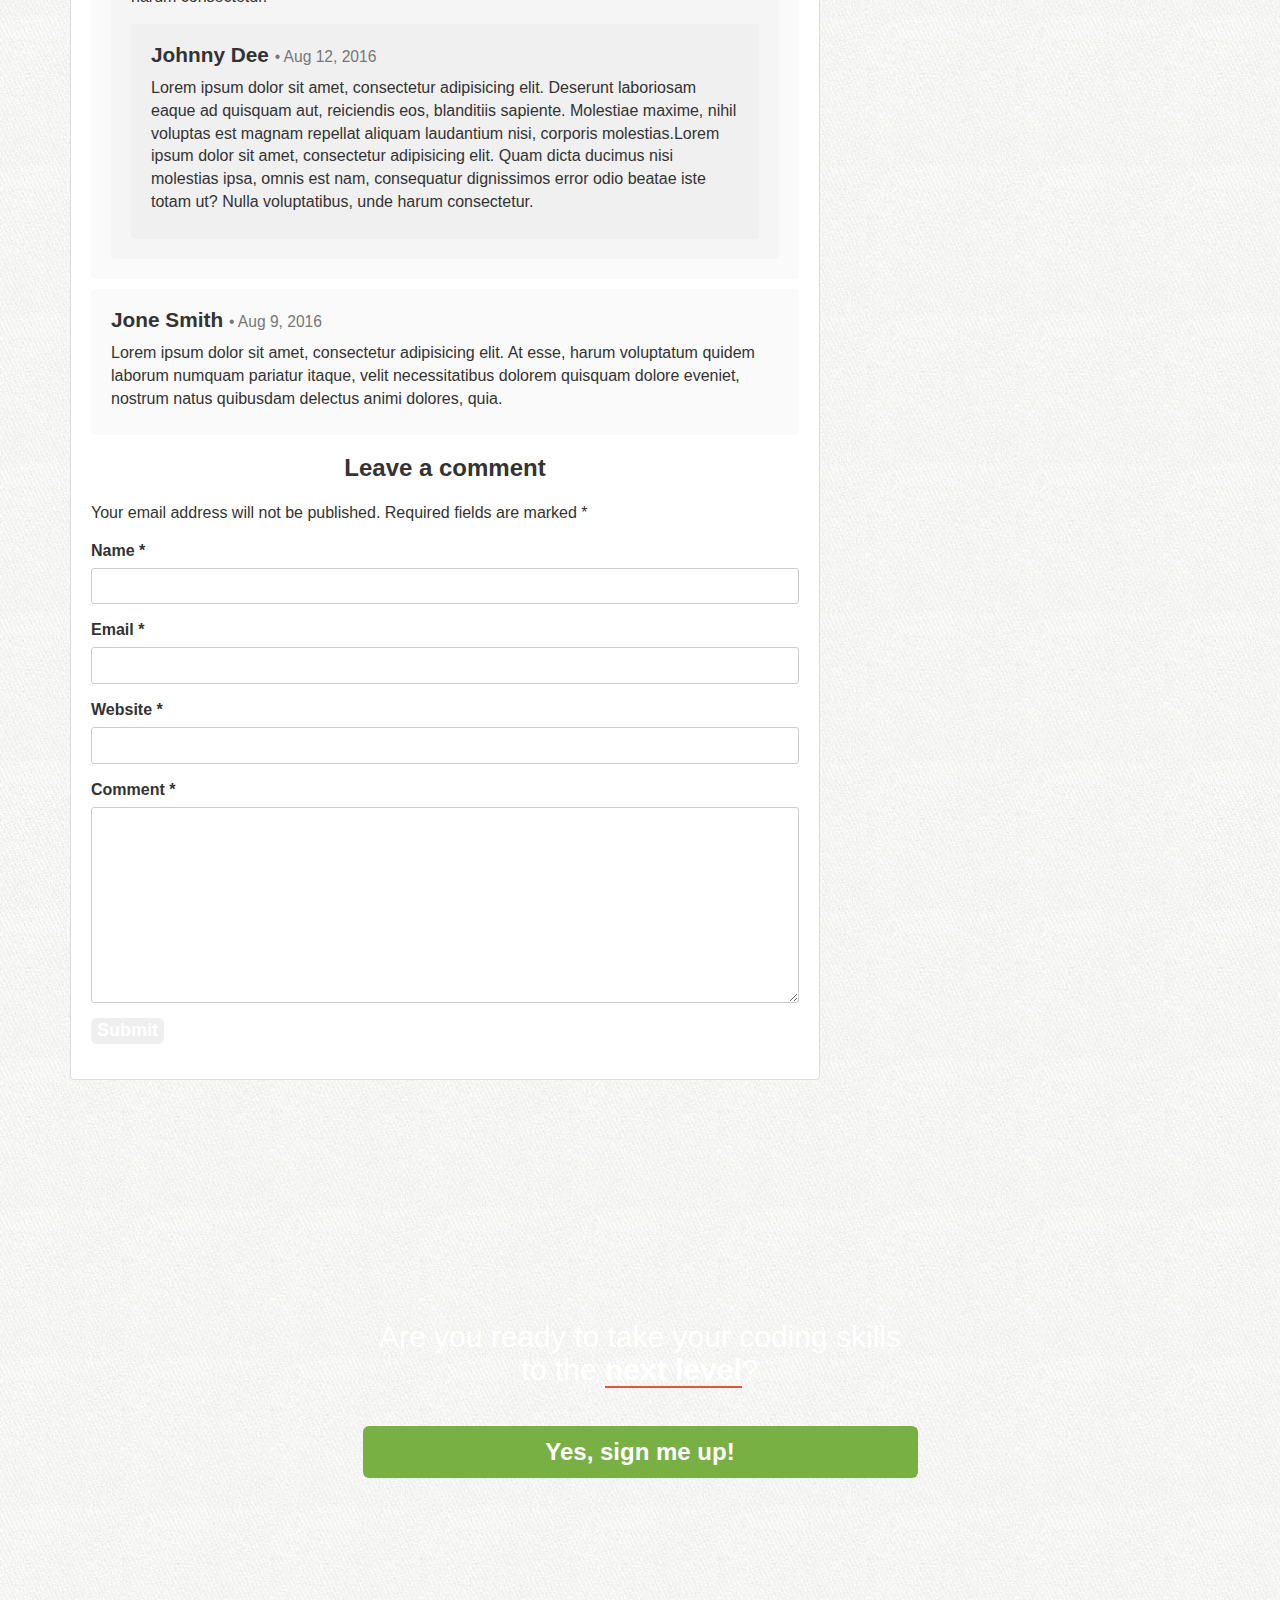
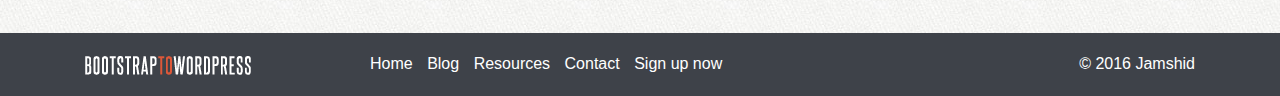
<file: post.html>
<!DOCTYPE html>
<html lang="en">
<head>
	<meta charset="UTF-8">
	<meta http-equiv="Content-Type" content="text/html; charset=UTF-8">
	<meta name="description" content="">
	<meta name="author" content="">
	<link rel="icon" href="img/favicon.ico">
	<title>Bootstrap to Wordpress</title>
	<link rel="stylesheet" href="assets/css/bootstrap.min.css">
	<link rel="stylesheet" href="assets/css/font-awesome.min.css">
	<link rel="stylesheet" href="assets/css/custom.css">

	<!-- HTML5 shim and Respond.js for IE8 support of HTML5 elements and media queries -->
    <!-- WARNING: Respond.js doesn't work if you view the page via file:// -->
    <!--[if lt IE 9]>
      <script src="https://oss.maxcdn.com/html5shiv/3.7.3/html5shiv.min.js"></script>
      <script src="https://oss.maxcdn.com/respond/1.4.2/respond.min.js"></script>
    <![endif]-->

</head>
<body class="blog">
	
	<header class="site-header" role="banner">    <!-- ========== HEADER =========================== -->
		<div class="navbar-wrapper"> 
			<div class="navbar navbar-inverse navbar-fixed-top" role="navigation">
				<div class="container">
					<div class="navbar-header">
						<button type="button" class="navbar-toggle" data-toggle="collapse" data-target=".navbar-collapse">
							<span class="sr-only">Toggle navigation</span>
							<span class="icon-bar"></span>
							<span class="icon-bar"></span>
							<span class="icon-bar"></span>
						</button>
						<a class="navbar-brand" href="/"><img src="assets/img/logo.png" alt="bootstrap to wordpress"></a>
					</div>  <!-- NAVBAR-HEADER -->
					<div class="navbar-collapse collapse">
						<ul class="nav navbar-nav navbar-right">
							<li><a href="/">Home</a></li>
							<li class="active"><a href="blog.html">Blog</a></li>
							<li><a href="resources.html">Resources</a></li>
							<li><a href="contact.html">Contact</a></li>
						</ul>  <!-- NAV -->
					</div>  <!-- NAVBAR-COLLAPSE -->
				</div>  <!-- CONTAINER -->
			</div>  <!-- NAVBAR -->
		</div> <!-- NAVBAR WRAPPER -->
	</header>  <!-- ========== HEADER ======= -->


	<!-- ======== MAIN CONTENT ======== -->
	<div class="container">
		<div class="row" id="primary">
			
			<div id="content" class="col-sm-8">
				<article class="post">
					<header>
						<h1>Blog title</h1>
						<div class="post-details">
							<i class="fa fa-user"></i> Jamshid Ajam
							<i class="fa fa-clock-o"></i> <time>November 13, 2016</time>
							<i class="fa fa-folder"></i> <a href="">Tutorials</a>, <a href="">Coding</a>
							<i class="fa fa-tags"></i> Tagged <a href="">wordpress</a>, <a href="">premuim</a>, <a href="">another tag</a>, <a href="">yadda yadda</a>
							<div class="post-comments-badge">
								<a href=""><i class="fa fa-comment"></i> 168</a>
							</div>  <!-- POST-COMMENT-PADGE -->
						</div>  <!-- POST-DETAILS -->
					</header>
					<div class="post-image">
						<img src="assets/img/hero-bg.jpg" alt="Hero image">
					</div> <!-- POST-IMAGE -->
					<div class="post-body">
						<p>Lorem ipsum dolor sit amet, consectetur adipisicing elit. Aut repellat deserunt autem ipsa, totam ducimus dolores! Quae enim repudiandae soluta perspiciatis, dolores rerum est officia, nam debitis doloribus? Voluptatibus, suscipit.</p>
						<p>Lorem ipsum dolor sit amet, consectetur adipisicing elit. Amet, possimus labore, sunt nemo quaerat, quia deserunt itaque eveniet laborum quo inventore dolorum eum ab facilis veritatis beatae voluptatibus eos dicta?Lorem ipsum dolor sit amet, consectetur adipisicing elit. Sapiente earum, dolorum maiores consequatur ullam. Aliquid, voluptatum vero dolorum, alias ullam unde dignissimos, accusamus odit rem officia omnis deleniti. Ea, hic!Lorem ipsum dolor sit amet, consectetur adipisicing elit. Quos ipsa quasi nihil vel? Ea magni consectetur numquam, quisquam saepe consequuntur est dignissimos autem, soluta aperiam rerum! Facere iste eligendi, laborum.</p>
						<h3>Subtitle</h3>
						<p>Lorem ipsum dolor sit amet, consectetur adipisicing elit. Delectus molestiae temporibus et eveniet, minima. Amet placeat a consectetur quaerat voluptatum mollitia repudiandae, distinctio, quas recusandae optio nam ipsa, et corporis.</p>
						<h4>Another subtitle</h4>
						<p>Lorem ipsum dolor sit amet, consectetur adipisicing elit. Maxime repellat, neque, vitae est sint quisquam praesentium optio tenetur quaerat obcaecati dolor tempore ea consectetur ab debitis. Quasi illum inventore placeat.Lorem ipsum dolor sit amet, consectetur adipisicing elit. Optio adipisci rerum saepe iusto! Corporis ipsa omnis et est, reiciendis rem, deserunt. Voluptatum molestiae et sit suscipit perferendis, provident quam dolorum?</p>
					</div> <!-- POST-BODY -->
				</article>

				<div id="comments">
					<div class="comments-wrap">
						<h3>4 comments</h3>
						<!-- these comments will have an image and more information when we use wordpress -->
						<ol class="comments-list">
							<li class="comment">
								<h4>John Smith <small>&bull; Aug 12, 2016</small></h4>
								<div class="comment-body">
									<p>Lorem ipsum dolor sit amet, consectetur adipisicing elit. Deserunt laboriosam eaque ad quisquam aut, reiciendis eos, blanditiis sapiente. Molestiae maxime, nihil voluptas est magnam repellat aliquam laudantium nisi, corporis molestias.Lorem ipsum dolor sit amet, consectetur adipisicing elit. Quam dicta ducimus nisi molestias ipsa, omnis est nam, consequatur dignissimos error odio beatae iste totam ut? Nulla voluptatibus, unde harum consectetur.</p>
								</div> <!-- COMMENT-BODY -->
								<ol class="children">
									<li class="comment">
										<h4>Chriss McCooper <small>&bull; Aug 12, 2016</small></h4>
										<div class="comment-body">
											<p>Lorem ipsum dolor sit amet, consectetur adipisicing elit. Deserunt laboriosam eaque ad quisquam aut, reiciendis eos, blanditiis sapiente. Molestiae maxime, nihil voluptas est magnam repellat aliquam laudantium nisi, corporis molestias.Lorem ipsum dolor sit amet, consectetur adipisicing elit. Quam dicta ducimus nisi molestias ipsa, omnis est nam, consequatur dignissimos error odio beatae iste totam ut? Nulla voluptatibus, unde harum consectetur.</p>
										</div> <!-- COMMENT-BODY -->
										<ol class="children">
											<li class="comment">
												<h4>Johnny Dee <small>&bull; Aug 12, 2016</small></h4>
												<p>Lorem ipsum dolor sit amet, consectetur adipisicing elit. Deserunt laboriosam eaque ad quisquam aut, reiciendis eos, blanditiis sapiente. Molestiae maxime, nihil voluptas est magnam repellat aliquam laudantium nisi, corporis molestias.Lorem ipsum dolor sit amet, consectetur adipisicing elit. Quam dicta ducimus nisi molestias ipsa, omnis est nam, consequatur dignissimos error odio beatae iste totam ut? Nulla voluptatibus, unde harum consectetur.</p>
											</li>
										</ol> <!-- CHILDREN -->
									</li>
								</ol> <!-- CHILDREN -->
							</li>
							<li class="comment">
								<h4>Jone Smith <small>&bull; Aug 9, 2016</small></h4>
								<div class="comment-body">
									<p>Lorem ipsum dolor sit amet, consectetur adipisicing elit. At esse, harum voluptatum quidem laborum numquam pariatur itaque, velit necessitatibus dolorem quisquam dolore eveniet, nostrum natus quibusdam delectus animi dolores, quia.</p>
								</div>  <!-- COMMENT-BODY -->
							</li>
						</ol>  <!-- COMMENTS-LIST -->
						<div class="leave-comment">
							<h3>Leave a comment</h3>
							<form>
								<p>Your email address will not be published. Required fields are marked <span class="required">*</span></p>
								<p class="comment-form-author">
									<label for="author">Name *</label>
									<input type="text" id="author">
								</p>
								<p class="comment-form-email">
									<label for="email">Email *</label>
									<input type="email" id="email">
								</p>
								<p class="comment-form-url">
									<label for="url">Website *</label>
									<input type="url" id="url">
								</p>
								<p class="comment-form-comment">
									<label for="comment">Comment *</label>
									<textarea id="comment" cols="45" rows="8"></textarea>
								</p>
								<p class="comment-form-submit">
									<input type="submit" name="submit">
								</p>
							</form>
						</div>  <!-- LEAVE-COMMENT -->
					</div> <!-- COMMENTS-WRAP -->
				</div> <!-- COMMENTS -->

			</div>

			<!-- ================= SIDEBAR ================ -->
			<aside class="col-sm-4">
				<div class="widget">
					<h4>Join our mailing list</h4>
					<p>Keep up-to-date with the latest news, and we'll send you something as a special thank you!</p>
					<button class="btn btn-success btn-block" data-toggle="modal" data-target="#myModal">Click here to subscribe</button>
				</div>
				<div class="widget">
					<form role="form" class="search-form">
						<label for="sidebar-search" class="sr-only">Search the blog</label>
						<input type="text" placeholder="Search the blog..." id="sidebar-search">
					</form>
				</div>
				<div class="widget">
					<h4>About bootstrap to wordpress</h4>
					<p>Lorem ipsum dolor sit amet, consectetur adipisicing elit. Reprehenderit, ea, dolorum. Doloremque sunt eaque repellat maiores, aspernatur praesentium numquam excepturi optio quo nobis, laudantium nemo. Sed facere, perspiciatis reprehenderit fugit. Lorem ipsum dolor sit amet, consectetur adipisicing elit. Voluptatibus veritatis quaerat itaque accusamus magnam! Deserunt pariatur velit minus atque necessitatibus commodi tenetur eius! Mollitia eos provident, nostrum quos impedit nobis.</p>
				</div>
				<div class="widget">
					<h4>Recent Posts</h4>
					<ul>
						<li><a href="">Blog Post #1</a></li>
						<li><a href="">Blog Post #2</a></li>
						<li><a href="">Blog Post #3</a></li>
						<li><a href="">Blog Post #4</a></li>
						<li><a href="">Blog Post #5</a></li>
					</ul>
				</div>
				<div class="widget">
					<h4>Categories</h4>
					<ul>
						<li><a href="">Categories #1</a></li>
						<li><a href="">Categories #2</a></li>
						<li><a href="">Categories #3</a></li>
						<li><a href="">Categories #4</a></li>
						<li><a href="">Categories #5</a></li>
						<li><a href="">Categories #6</a></li>
					</ul>
				</div>
			</aside> 

		</div>  <!-- ROW -->
	</div>  <!-- CONTAINER -->


	<section id="signup" data-type="background" data-speed="4">
		<div class="container">
			<div class="row">
				<div class="col-sm-6 col-sm-offset-3">
					<h2>Are you ready to take your coding skills to the <strong>next level</strong>?</h2>
					<p><a href="#" class="btn btn-success btn-lg btn-block">Yes, sign me up!</a></p>
				</div>
			</div>  <!-- ROW -->
		</div>  <!-- CONTAINER -->
	</section>  <!-- ======== SIGN UP SECTION  ===================== -->

	<footer>
		<div class="container">
			<div class="col-sm-3">
				<p><a href="/"><img src="assets/img/logo.png" alt="BTStoWP"></a></p>
			</div>
			<div class="col-sm-6">
				<nav>
					<ul class="list-unstyled list-inline">
						<li><a href="/">Home</a></li>
						<li class="active"><a href="blog.html">Blog</a></li>
						<li><a href="resources.html">Resources</a></li>
						<li><a href="contact.html">Contact</a></li>
						<li class="signup-link"><a href="">Sign up now</a></li>
					</ul>
				</nav>
			</div>
			<div class="col-sm-3">
				<p class="pull-right">&copy; 2016 Jamshid</p>
			</div>
		</div>  <!-- CONTAINER -->
	</footer>   <!-- ========= FOOTER ==================== -->

	<div class="modal fade" id="myModal">
		<div class="modal-dialog">
			<div class="modal-content">
				<div class="modal-header">
					<button type="button" class="close" data-dismiss="modal">
						<span aria-hidden="true">&times;</span><span class="sr-only">Close</span>
					</button>
					<h4 class="modal-title" id="myModalLabel"><i class="fa fa-envelope"></i> Subscribe to our mailing list</h4>
				</div>  <!-- MODAL-HEADER -->
				<div class="modal-body">
					<p>Simply enter you name and email! As a thank you for joining us, we're going to give you one of our best selling courses, <em>for free!</em></p>
					<form class="form-inline" role="form">
						<div class="form-group">
							<label for="subscribe-name" class="sr-only">Your first name</label>
							<input type="text" class="form-control" id="subscribe-name" placeholder="Your first name">
						</div>
						<div class="form-group">
							<label for="subscribe-email" class="sr-only">Your first email</label>
							<input type="text" class="form-control" id="subscribe-email" placeholder="Your first email">
						</div>
						<input type="submit" class="btn-danger" value="Subscribe!">
					</form>
					<hr>
					<p><small>By providing your email you consent to receiving occasional promotional emails &amp; newsletters. <br>No spam. We respect your privacy &amp; you may unsubscribe at any time.</small></p>
				</div>   <!-- MODAL-BODY -->
			</div>  <!-- MODAL-CONTENT -->
		</div>  <!-- MODAL-DIALOG -->
	</div>  <!-- ========= MODAL ==================== -->


	<script src="assets/js/jquery-3.1.1.min.js"></script>
	<script src="assets/js/bootstrap.min.js"></script>
	<script src="js/main.js"></script>
</body>
</html>
</file>
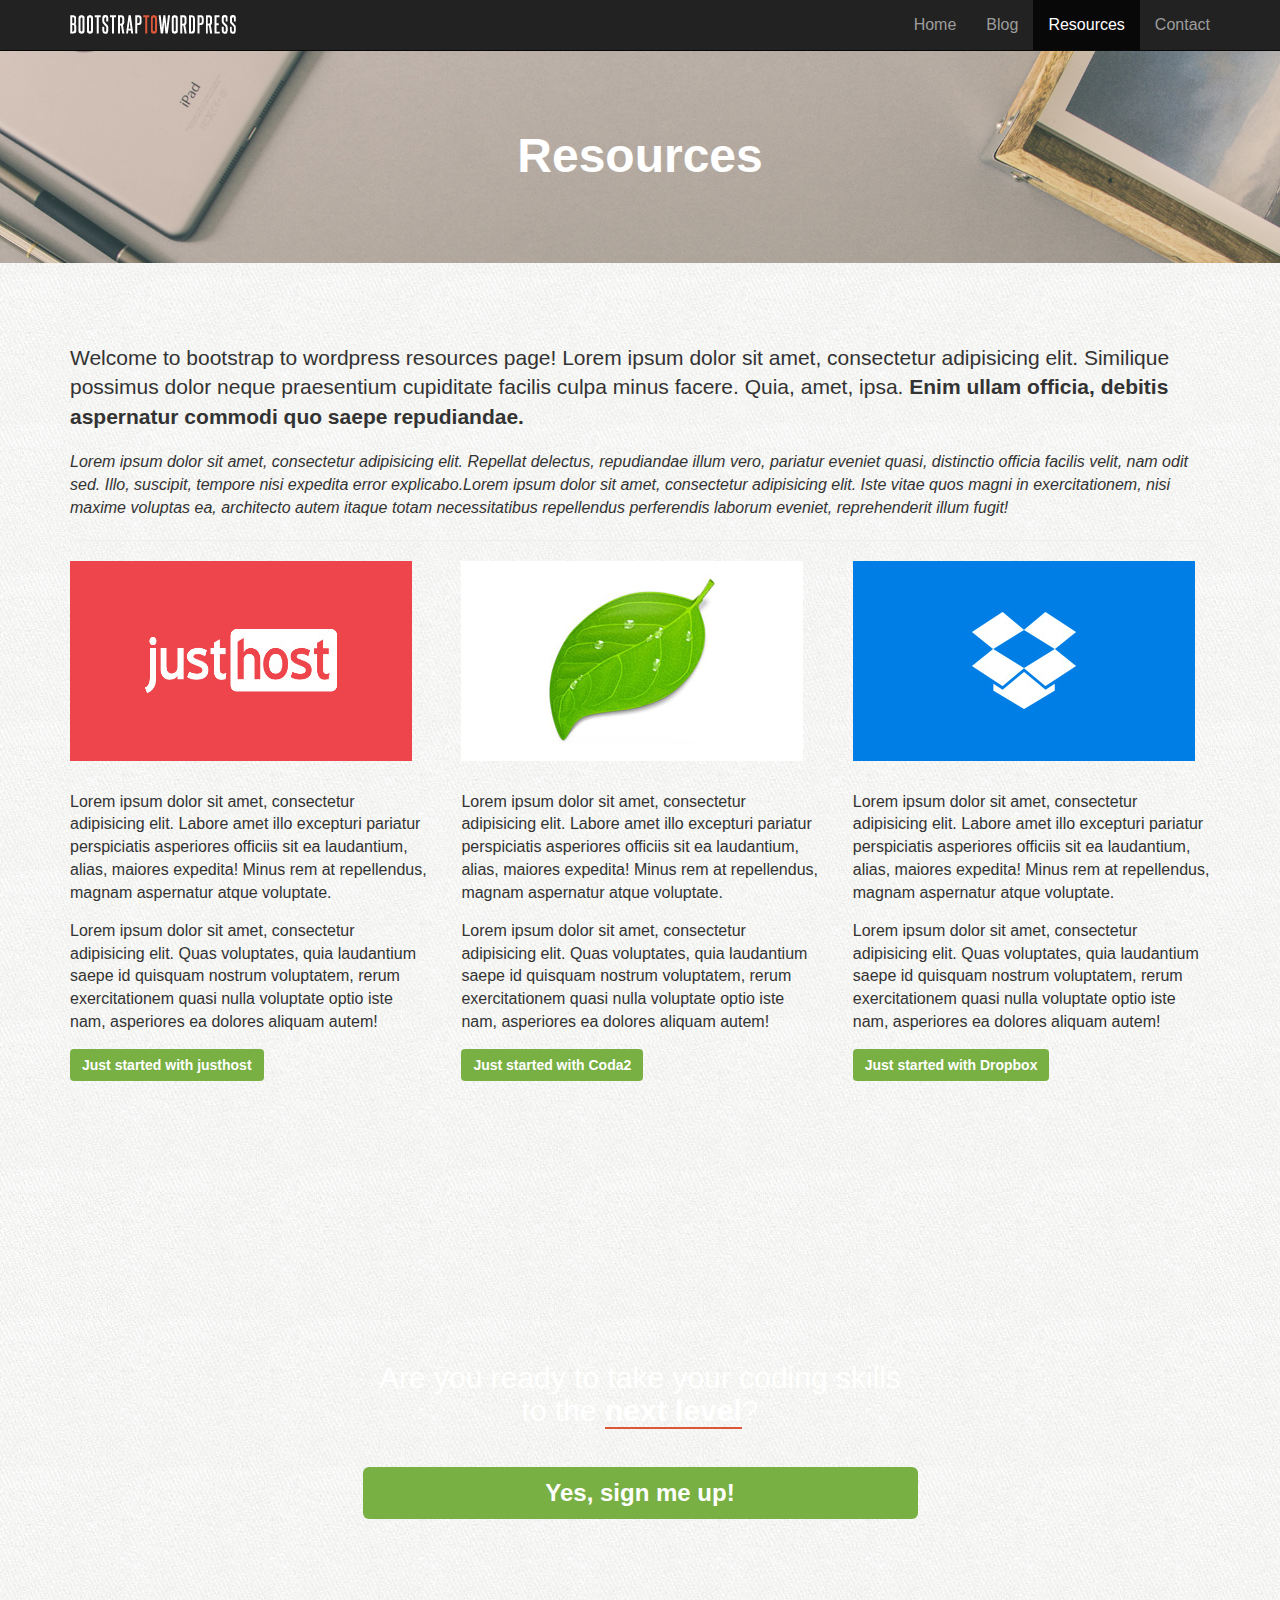
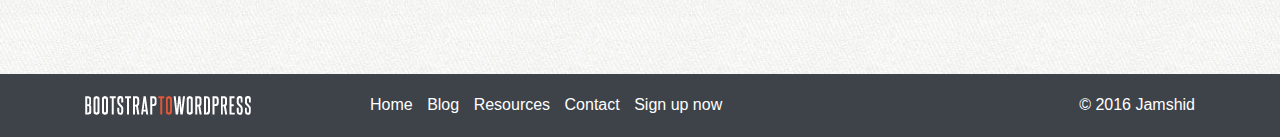
<file: resources.html>
<!DOCTYPE html>
<html lang="en">
<head>
	<meta charset="UTF-8">
	<meta http-equiv="Content-Type" content="text/html; charset=UTF-8">
	<meta name="description" content="">
	<meta name="author" content="">
	<link rel="icon" href="img/favicon.ico">
	<title>Resources | Bootstrap to Wordpress</title>
	<link rel="stylesheet" href="assets/css/bootstrap.min.css">
	<link rel="stylesheet" href="assets/css/font-awesome.min.css">
	<link rel="stylesheet" href="assets/css/custom.css">

	<!-- HTML5 shim and Respond.js for IE8 support of HTML5 elements and media queries -->
    <!-- WARNING: Respond.js doesn't work if you view the page via file:// -->
    <!--[if lt IE 9]>
      <script src="https://oss.maxcdn.com/html5shiv/3.7.3/html5shiv.min.js"></script>
      <script src="https://oss.maxcdn.com/respond/1.4.2/respond.min.js"></script>
    <![endif]-->

</head>
<body class="full-width resources">

	<header class="site-header" role="banner">    <!-- ========== HEADER =========================== -->
		<div class="navbar-wrapper"> 
			<div class="navbar navbar-inverse navbar-fixed-top" role="navigation">
				<div class="container">
					<div class="navbar-header">
						<button type="button" class="navbar-toggle" data-toggle="collapse" data-target=".navbar-collapse">
							<span class="sr-only">Toggle navigation</span>
							<span class="icon-bar"></span>
							<span class="icon-bar"></span>
							<span class="icon-bar"></span>
						</button>
						<a class="navbar-brand" href="/"><img src="assets/img/logo.png" alt="bootstrap to wordpress"></a>
					</div>  <!-- NAVBAR-HEADER -->
					<div class="navbar-collapse collapse">
						<ul class="nav navbar-nav navbar-right">
							<li><a href="/">Home</a></li>
							<li><a href="blog.html">Blog</a></li>
							<li class="active"><a href="resources.html">Resources</a></li>
							<li><a href="contact.html">Contact</a></li>
						</ul>  <!-- NAV -->
					</div>  <!-- NAVBAR-COLLAPSE -->
				</div>  <!-- CONTAINER -->
			</div>  <!-- NAVBAR -->
		</div> <!-- NAVBAR WRAPPER -->
	</header>  <!-- ========== HEADER ======= -->


	<section class="feature-image feature-image-default" data-type="background" data-speed="2">
		<h1 class="page-title">Resources</h1>
	</section>  <!-- SECTION -->

	<!-- =============== MAIN CONTENT =================== -->
	<div class="container">
		<div class="row" id="primary">
			<div id="content" class="col-sm-12">
				<section class="main-content">
					<p class="lead">Welcome to bootstrap to wordpress resources page! Lorem ipsum dolor sit amet, consectetur adipisicing elit. Similique possimus dolor neque praesentium cupiditate facilis culpa minus facere. Quia, amet, ipsa. <strong>Enim ullam officia, debitis aspernatur commodi quo saepe repudiandae.</strong></p>
					<p><em>Lorem ipsum dolor sit amet, consectetur adipisicing elit. Repellat delectus, repudiandae illum vero, pariatur eveniet quasi, distinctio officia facilis velit, nam odit sed. Illo, suscipit, tempore nisi expedita error explicabo.Lorem ipsum dolor sit amet, consectetur adipisicing elit. Iste vitae quos magni in exercitationem, nisi maxime voluptas ea, architecto autem itaque totam necessitatibus repellendus perferendis laborum eveniet, reprehenderit illum fugit!</em></p>
					<hr>
					<div class="resource-row clearfix">
						<div class="resource">
							<img src="assets/img/justhost-logo.jpg" alt="Justhost">
							<h3><a href="#"></a></h3>
							<p>Lorem ipsum dolor sit amet, consectetur adipisicing elit. Labore amet illo excepturi pariatur perspiciatis asperiores officiis sit ea laudantium, alias, maiores expedita! Minus rem at repellendus, magnam aspernatur atque voluptate.</p>
							<p>Lorem ipsum dolor sit amet, consectetur adipisicing elit. Quas voluptates, quia laudantium saepe id quisquam nostrum voluptatem, rerum exercitationem quasi nulla voluptate optio iste nam, asperiores ea dolores aliquam autem!</p>
							<a href="#" class="btn btn-success">Just started with justhost</a>
						</div>
						<div class="resource">
							<img src="assets/img/coda2-logo.jpg" alt="Coda2">
							<h3><a href="#"></a></h3>
							<p>Lorem ipsum dolor sit amet, consectetur adipisicing elit. Labore amet illo excepturi pariatur perspiciatis asperiores officiis sit ea laudantium, alias, maiores expedita! Minus rem at repellendus, magnam aspernatur atque voluptate.</p>
							<p>Lorem ipsum dolor sit amet, consectetur adipisicing elit. Quas voluptates, quia laudantium saepe id quisquam nostrum voluptatem, rerum exercitationem quasi nulla voluptate optio iste nam, asperiores ea dolores aliquam autem!</p>
							<a href="#" class="btn btn-success">Just started with Coda2</a>
						</div>
						<div class="resource">
							<img src="assets/img/dropbox-logo.jpg" alt="Dropbox">
							<h3><a href="#"></a></h3>
							<p>Lorem ipsum dolor sit amet, consectetur adipisicing elit. Labore amet illo excepturi pariatur perspiciatis asperiores officiis sit ea laudantium, alias, maiores expedita! Minus rem at repellendus, magnam aspernatur atque voluptate.</p>
							<p>Lorem ipsum dolor sit amet, consectetur adipisicing elit. Quas voluptates, quia laudantium saepe id quisquam nostrum voluptatem, rerum exercitationem quasi nulla voluptate optio iste nam, asperiores ea dolores aliquam autem!</p>
							<a href="#" class="btn btn-success">Just started with Dropbox</a>
						</div>
					</div>
				</section>
			</div>	<!-- CONTENT -->
		</div>	<!-- ROW -->
	</div>  <!-- CONTAINER -->


	<section id="signup" data-type="background" data-speed="4">
		<div class="container">
			<div class="row">
				<div class="col-sm-6 col-sm-offset-3">
					<h2>Are you ready to take your coding skills to the <strong>next level</strong>?</h2>
					<p><a href="#" class="btn btn-success btn-lg btn-block">Yes, sign me up!</a></p>
				</div>
			</div>  <!-- ROW -->
		</div>  <!-- CONTAINER -->
	</section>  <!-- ======== SIGN UP SECTION  ===================== -->

	<footer>
		<div class="container">
			<div class="col-sm-3">
				<p><a href="/"><img src="assets/img/logo.png" alt="BTStoWP"></a></p>
			</div>
			<div class="col-sm-6">
				<nav>
					<ul class="list-unstyled list-inline">
						<li><a href="/">Home</a></li>
						<li><a href="blog.html">Blog</a></li>
						<li class="active"><a href="resources.html">Resources</a></li>
						<li><a href="contact.html">Contact</a></li>
						<li class="signup-link"><a href="">Sign up now</a></li>
					</ul>
				</nav>
			</div>
			<div class="col-sm-3">
				<p class="pull-right">&copy; 2016 Jamshid</p>
			</div>
		</div>  <!-- CONTAINER -->
	</footer>   <!-- ========= FOOTER ==================== -->

	<div class="modal fade" id="myModal">
		<div class="modal-dialog">
			<div class="modal-content">
				<div class="modal-header">
					<button type="button" class="close" data-dismiss="modal">
						<span aria-hidden="true">&times;</span><span class="sr-only">Close</span>
					</button>
					<h4 class="modal-title" id="myModalLabel"><i class="fa fa-envelope"></i> Subscribe to our mailing list</h4>
				</div>  <!-- MODAL-HEADER -->
				<div class="modal-body">
					<p>Simply enter you name and email! As a thank you for joining us, we're going to give you one of our best selling courses, <em>for free!</em></p>
					<form class="form-inline" role="form">
						<div class="form-group">
							<label for="subscribe-name" class="sr-only">Your first name</label>
							<input type="text" class="form-control" id="subscribe-name" placeholder="Your first name">
						</div>
						<div class="form-group">
							<label for="subscribe-email" class="sr-only">Your first email</label>
							<input type="text" class="form-control" id="subscribe-email" placeholder="Your first email">
						</div>
						<input type="submit" class="btn-danger" value="Subscribe!">
					</form>
					<hr>
					<p><small>By providing your email you consent to receiving occasional promotional emails &amp; newsletters. <br>No spam. We respect your privacy &amp; you may unsubscribe at any time.</small></p>
				</div>   <!-- MODAL-BODY -->
			</div>  <!-- MODAL-CONTENT -->
		</div>  <!-- MODAL-DIALOG -->
	</div>  <!-- ========= MODAL ==================== -->


	<script src="assets/js/jquery-3.1.1.min.js"></script>
	<script src="assets/js/bootstrap.min.js"></script>
	<script src="js/main.js"></script>
</body>
</html>
</file>
<file: assets/css/custom.css>
/* COLOR REFERENCES

Green:      #79b044;
Salmon:     #dd5638;
Blue Gray:  #3e4249;

*/

/*General*/
body {
	font-family: helvetica;
	margin-top: 50px;
	font-size: 16px;
	background: url('../img/tile.jpg') top left repeat;
}
/*Global*/
h1,h2,h3,h4,h5,h6 {
	-webkit-font-smoothing: antialiased;
	text-rendering: optimizeLegibility;
	font-weight: bold;
}
h1 {
	font-size: 3em;
}
h1,h2 {
	margin: 0 0 40px;
}
h3 {
	margin: 20px 0;
}
h4 {
	font-size: 18px;
}
p {
	margin: 0 0 15px;
}
p.lead {
	font-weight: normal;
}
a:link, a:visited {
	color: #dd5638;
}
a:hover {
	text-decoration: none;
	color: #c9302c;
}
button, input, .btn, a.btn {
	-webkit-font-smoothing: antialiased;
	text-rendering: optimizeLegibility;
	color: #fff;
}
.btn {
	font-weight: bold;
}
.btn-danger {
	background-color: #dd5638;
	border-collapse: #d95131;
}
.btn-success {
	background-color: #79b044;
	border: none;
}
.btn-success:hover {
	background: #6a9b3d;
	border-color: #6a9b3d;
}
.img {
	max-width: 100%;
}
.modal-content {
	background: url('../img/tile.jpg') top left repeat;
}
.badge.social {
	background: #ccc;
	font-size: 24px;
	height: 40px;
	width: 40px;
	text-align: center;
	line-height: 42px;
	margin: 0 5px 20px 0;
	padding: 0;
	-webkit-border-radius: 50px;
	-moz-border-radius: 50px;
	border-radius: 50px;
}
.badge.social.twitter:hover {
	background-color: #55acee;
}
.badge.social.facebook:hover {
	background-color: #3b5998;
}
.badge.social.instagram:hover {
	background-color: #517fa4;
}
blockquote {
	padding: 0;
	border: none;
	font-style: italic;
	text-align: left;
}
blockquote:before {
	/*display: none;*/
}
blockquote cite {
	display: block;
	color: #777;
	margin: 15px 0 0 0;
}



/*======== HERO ========*/
#hero {
	background: url(../img/hero-bg.jpg) 50% 0 repeat fixed;
	min-height: 500px;
	padding: 40px 0;
	color: #fff;
	-webkit-font-smoothing: antialiased;
	text-rendering: optimizeLegibility;
}
#hero article {
	width: 100%;
	text-align: center;
}
#hero .hero-text {
	margin-top: 30px;
}
#price-timeline {
	margin: 30px 0 60px;
	text-align: center;
}
#price-timeline .price {
	display: inline-block;
	margin: 0 2% 0 0;
	width: 30%;
	background: #3e4249;
	padding: 10px 20px 30px;
	position: relative;
	vertical-align: top;
}
#price-timeline .price.active {
	background: #dd5638;
}
#price-timeline .price span {
	background: #101010;
	display: block;
	width: 70px;
	height: 70px;
	text-align: center;
	line-height: 70px;
	font-weight: bold;
	font-size: 25px;
	-webkit-border-radius: 100%;
	-moz-border-radius: 100%;
	border-radius: 100%;
	position: absolute;
	bottom: -35px;
	left: 50%;
	margin-left: -35px;
}
#price-timeline h4 {
	margin: 0 0 10px;
}
#price-timeline h4 small {
	color: #fff;
	font-weight: bold;
	display: block;
}

/*======= LAYOUT ======*/
.row + .row {
	margin-top: 20px;
}
section {
	padding: 80px 0;
}
section.main-content {
	padding: 40px 0;
}
.section-header {
	text-align: center;
}
section h2 {
	margin: 20px 0 40px;
}
section h3 {
	margin: 30px 0 10px;
}

#primary {
	margin-top: 40px;
	margin-bottom: 40px;
}
.feature-image {
	display: table;
	width: 100%;
}
.feature-image-default {
	background: url('../img/stuff-bg.jpg') no-repeat;
	-webkit-background-size: cover;
	background-size: cover;
}
.feature-image-default-alt {
	background: url('../img/hipster-stuff.jpg') no-repeat;
}
.feature-image h1 {
	display: table-cell;
	vertical-align: middle;
	text-align: center;
	color: #fff;
}


#optin {
	background: #3e4249;
	padding: 20px 0;
	color: #fff;
	-webkit-font-smoothing: antialiased;
	text-rendering: optimizeLegibility;
	font-size: 1.2em;
}
#optin p {
	margin: 7px 0 0 0;
}
#who-benefits {
	background: #fff;
}
#who-benefits .row {
	margin-right: 0;
}

#course-features {
	background: #3e4249;
	color: #fff;
	text-align: center;
}
#project-features {
	text-align: center;
}
#featurette {
	background: url('../img/stuff-bg.jpg') 50% 100% repeat fixed;
	-webkit-background-size: cover;
	background-size: cover;
	color: #fff;
	text-align: center;
}
#instructor {
	background: #fff url('../img/brad-elvis.png') 90% -10px no-repeat;
}
#instructor h2 {
	margin: 0 0 20px;
}
#instructor .num {
	display: table;
	font-size: 30px;
	font-weight: bold;
	color: #fff;
	line-height: 24px;
	height: 140px;
	width: 140px;
	text-align: center;
	background: #dd5638;
	-webkit-border-radius: 100%;
	-moz-border-radius: 100%;
	border-radius: 100%;
	-webkit-font-smoothing: antialiased;
	text-rendering: optimizeLegibility;
}
#instructor .num .num-content {
	display: table-cell;
	vertical-align: middle;
}

#instructor .num span {
	display: block;
	font-size: 20px;
	font-weight: normal;
}
#kudos {
	text-align: center;
}
.testimonial {
	margin-bottom: 60px;
}
.testimonial img {
	-webkit-border-radius: 50%;
	-moz-border-radius: 50%;
	border-radius: 50%;
}
#signup {
	text-align: center;
	background: url('../img/hipster-stuff.jpg') center center repeat fixed;
	-webkit-background-size: cover;
	background-size: cover;
	color: #fff;
	padding: 140px 0;
}
#signup h2 {
	font-weight: normal;
}
#signup h2 strong {
	border-bottom: 2px solid #dd5638;
}
#signup .btn {
	font-size: 24px;
}
footer {
	background: #3e4249;
	color: #fff;
	padding: 20px 0 10px;
}
footer p {
	margin: 0;
}
footer a:link, footer a:visited {
	color: #fff;
}
footer a:hover {
	color: #dd5638;
}
footer li:signup-link a {
	color: #dd5638;
}
footer li:signup-link a:hover {
	font-weight: bold;
}

/* ====================================== BLOG STYLES ====================== */
.post, .widget, #comments {
	position: relative;
	border: 1px solid #ddd;
	background: #fff;
	margin: 0 0 40px;
	-webkit-border-radius: 4px;
	-moz-border-radius: 4px;
	border-radius: 4px;
}
.post header,
.post .post-excerpt,
.post .post-body,
#comments .comments-wrap {
	padding: 20px;
}
.post header h1, .post header h3 {
	margin: 0 0 15px;
	padding: 0 0 15px;
	border-bottom: solid 1px #ddd;
}
.post header h1 {
	font-size: 24px;
}
.post-image {
	height: auto;
}
.post-details {
	font-size: 12px;
	width: 90%;
}
.post-details i.fa {
	padding-left: 10px;
}
.post-details i.fa:first-child {
	padding: 0;
}
.post img {
	width: 100%;
}

/*======= WIDGETS =======*/
.widget {
	padding: 20px;
}
.widget h4 {
	margin: 0 0 10px;
	padding: 0 0 10px;
	border-bottom: solid 1px #ddd;
}
.widget ul {
	list-style: none;
	margin: 0;
	padding: 0;
}
.widget ul li {
	margin: 0 0 auto;
}
.widget ul li:hover {
	position: relative;
	left: 1px;
}


/*===== COMMENTS ======*/
.post-comments-badge {
	height: 70px;
	width: 70px;
	position: absolute;
	top: 20px;
	right: 20px;
	border: none;
	-webkit-border-radius: 100%;
	-moz-border-radius: 100%;
	border-radius: 100%;
	background: #79b044;
	text-align: center;
	display: table;
}
.post-comments-badge a {
	display: table-cell;
	vertical-align: middle;
	color: #fff;
	font-size: 20px;
	line-height: 20px;
}
.post-comments-badge i.fa {
	display: block;
	font-size: 15px;
	padding: 0;
	margin-bottom: 4px;
}
.post-comments-badge:hover {
	background-color: #8bc653;
}

#comments h3 {
	text-align: center;
}
#comments h4 {
	font-size: 1.3em;
}
#comments ol {
	list-style: none;
	padding: 0;
	margin: 0;
}
#comments ol li {
	background: rgba(0,0,0,0.02);
	padding: 10px 20px;
	margin: 10px 0;
	-webkit-border-radius: 4px;
	-moz-border-radius: 4px;
	border-radius: 4px;
	border: rgba(0,0,0,0.03);
}
#comments ol li ol:children {
	padding: 0;
	list-style: none;
	font-size: 0.96em;
}
#leave-comment {
	padding: 20px 0 0;
	margin: 40px 0 0;
	border-top: 1px solid #eee;
}

/*============ RESOURCES ============*/
.resource {
	width: 31.33333333%;
	float: left;
	margin: 0 3% 40px 0;
}
.resource:nth-child(3n) {
	margin-right: 0;
}



/*====== CUSTOM ICON SPRITES ======*/
i.ci {
	display: inline-block;
	height: 40px;
	width: 40px;
	background: url(../img/icon-sprite.png) no-repeat;
}
.ci.ci-computer		{ background-position: 0 0; }
.ci.ci-watch		{ background-position: -40px 0; }
.ci.ci-calender		{ background-position: -80px 0; }
.ci.ci-community	{ background-position: -120px 0; }
.ci.ci-instructor	{ background-position: -160px 0; }
.ci.ci-device		{ background-position: -200px 0; }


/*=============== FORMS ===============*/
label {
	display: block;
	font-weight: bold;
}
input[type="text"],
input[type="email"],
input[type="url"],
input[type="password"],
input[type="search"],
textarea {
	color: #666;
	border: 1px solid #ccc;
	-webkit-border-radius: 3px;
	-moz-border-radius: 3px;
	border-radius: 3px;
	display: block;
	-webkit-box-sizing: border-box;
	-moz-box-sizing: border-box;
	box-sizing: border-box;
	width: 100%;
	padding: 6px 12px;
}

input[type="submit"],
button[type="submit"] {
	display: inline-block;
	margin-bottom: 0;
	font-size: 18px;
	font-weight: bold;
	line-height: 1.33;
	text-align: center;
	white-space: nowrap;
	vertical-align: middle;
	cursor: pointer;
	-webkit-user-select: none;
	-moz-user-select: none;
	-ms-user-select: none;
	user-select: none;
	background-image: none;
	border: none;
	-webkit-border-radius: 6px;
	-moz-border-radius: 6px;
	-ms-border-radius: 6px;
	border-radius: 6px;
}
input[type="submit"]:hover,
button[type="submit"]:hover {
	outline: none;
	border: none;
	background: #aaa;
}



/*========== MEDIA QUERIES ==========*/
@media screen and (max-width: 991px) {
	#instructor .container {
		background: rgba(255,255,255,0.8);
		padding: 20px;
	}
}

@media screen and (max-width: 768px) {
	.logo {
		width: 50%;
	}
	#optin {
		margin: 0 0 10px;
	}
	#featurette iframe {
		height: 240px;
	}
	.resource {
		width: 48%;
		margin-right: 2%;
		min-height: 600px;
	}
}
@media screen and (max-width: 568px) {
	#instructor .nim {
		height: 100px;
		width: 100px;
		font-size: 22px;
	}
	#instructor .nim span {
		font-size: 16px;
	}
	.resource {
		width: 100%;
		margin-right: 0;
		min-height: 0;
	}
}
</file>
